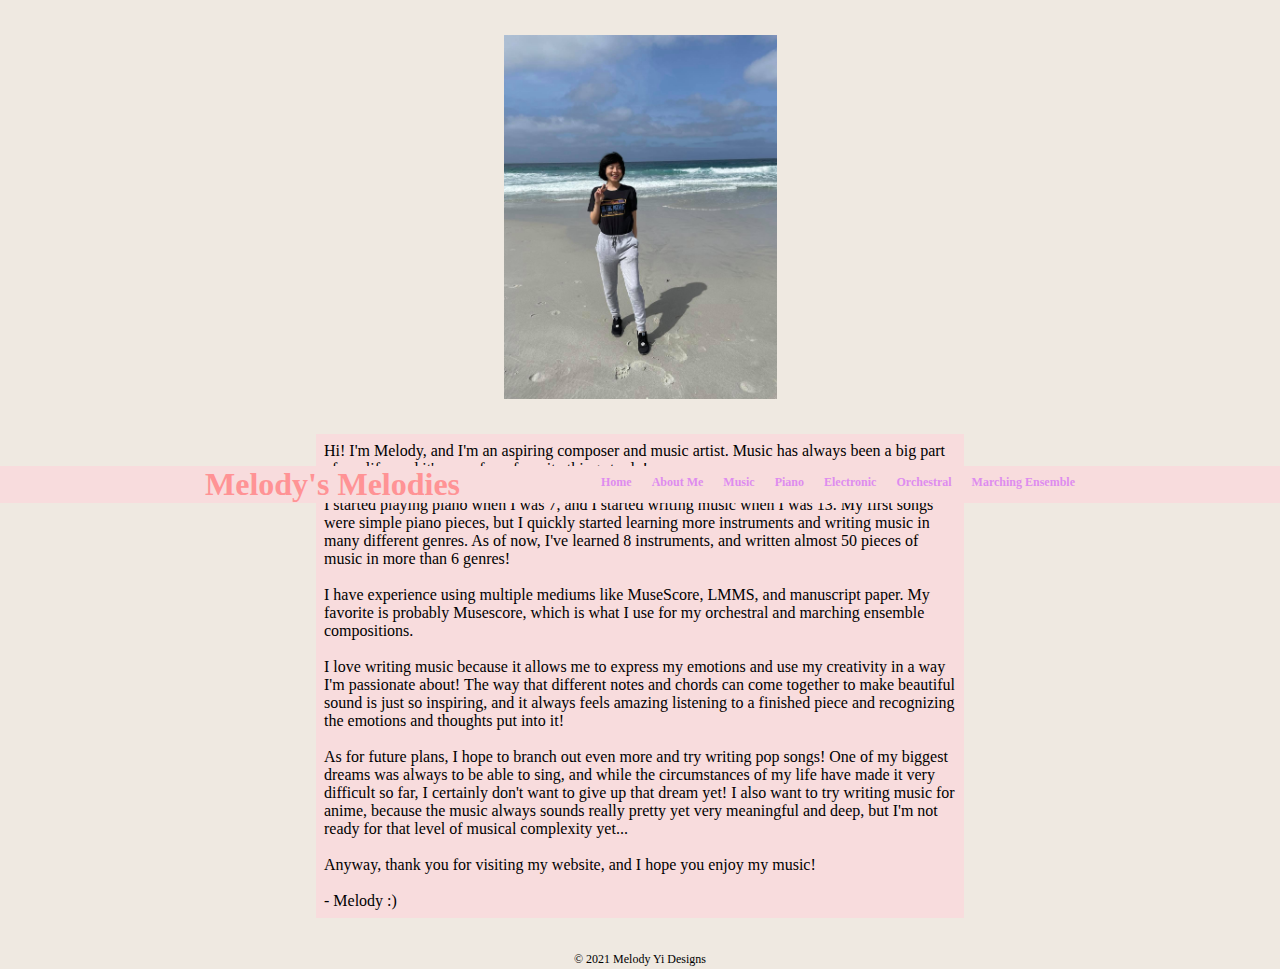
<file: aboutme.html>
<!doctype html>
<html lang="en-us">
<head>
<meta charset="utf-8">
<meta http-equiv="X-UA-Compatible" content="IE=edge"> <!-- Need this for responsive! specifies that IE should run in the highest mode available to that version of IE as opposed to a compatability mode; IE8 can support up to IE8 modes, IE9 can support up to IE9 modes, and so on. --><meta name="viewport" content="width=device-width, initial-scale=1">
<title>About Me</title>
<link href="melodymelodies.css" rel="stylesheet" type="text/css">
</head>

<body id="about">
	<div id="wrapper">
		<header>
			<h1>Melody's Melodies</h1>
			<input type="checkbox" id="nav_toggle" class="nav_toggle">
			<label for="nav_toggle" class="nav_toggle_label">
				<span></span>
			</label>
			<nav>
				<ul>
					<li><a href="indexmusic.html">home</a></li>
					<li><a href="aboutme.html">about me</a></li>
					<li><a href="music.html">music</a></li>
					<li><a href="piano.html">piano</a></li>
					<li><a href="electronic.html">electronic</a></li>
					<li><a href="orchestral.html">orchestral</a></li>
					<li><a href="marching.html">marching ensemble</a></li>
				</ul>
			</nav>
		</header>
		<div id="aboutme">
			<img src="191213907_167771485284893_5110475822981932616_n.jpg" width="273" height="364" alt="girl making a peace sign on a beach"/>
		</div>
		<div id="text">
			<p>Hi! I'm Melody, and I'm an aspiring composer and music artist. Music has always been a big part of my life, and it's one of my favorite things to do! <br> <br>
				I started playing piano when I was 7, and I started writing music when I was 13. My first songs were simple piano pieces, but I quickly started learning more instruments and writing music in many different genres. As of now, I've learned 8 instruments, and written almost 50 pieces of music in more than 6 genres! <br> <br>
				I have experience using multiple mediums like MuseScore, LMMS, and manuscript paper. My favorite is probably Musescore, which is what I use for my orchestral and marching ensemble compositions. <br> <br>
				I love writing music because it allows me to express my emotions and use my creativity in a way I'm passionate about! The way that different notes and chords can come together to make beautiful sound is just so inspiring, and it always feels amazing listening to a finished piece and recognizing the emotions and thoughts put into it! <br> <br>
				As for future plans, I hope to branch out even more and try writing pop songs! One of my biggest dreams was always to be able to sing, and while the circumstances of my life have made it very difficult so far, I certainly don't want to give up that dream yet! I also want to try writing music for anime, because the music always sounds really pretty yet very meaningful and deep, but I'm not ready for that level of musical complexity yet... <br> <br>
				Anyway, thank you for visiting my website, and I hope you enjoy my music! <br><br> 
				- Melody :) </p>
		</div>
		<footer>
			<p>&copy; 2021 Melody Yi Designs</p>
		</footer>
	</div>
</body>
</html>
</file>
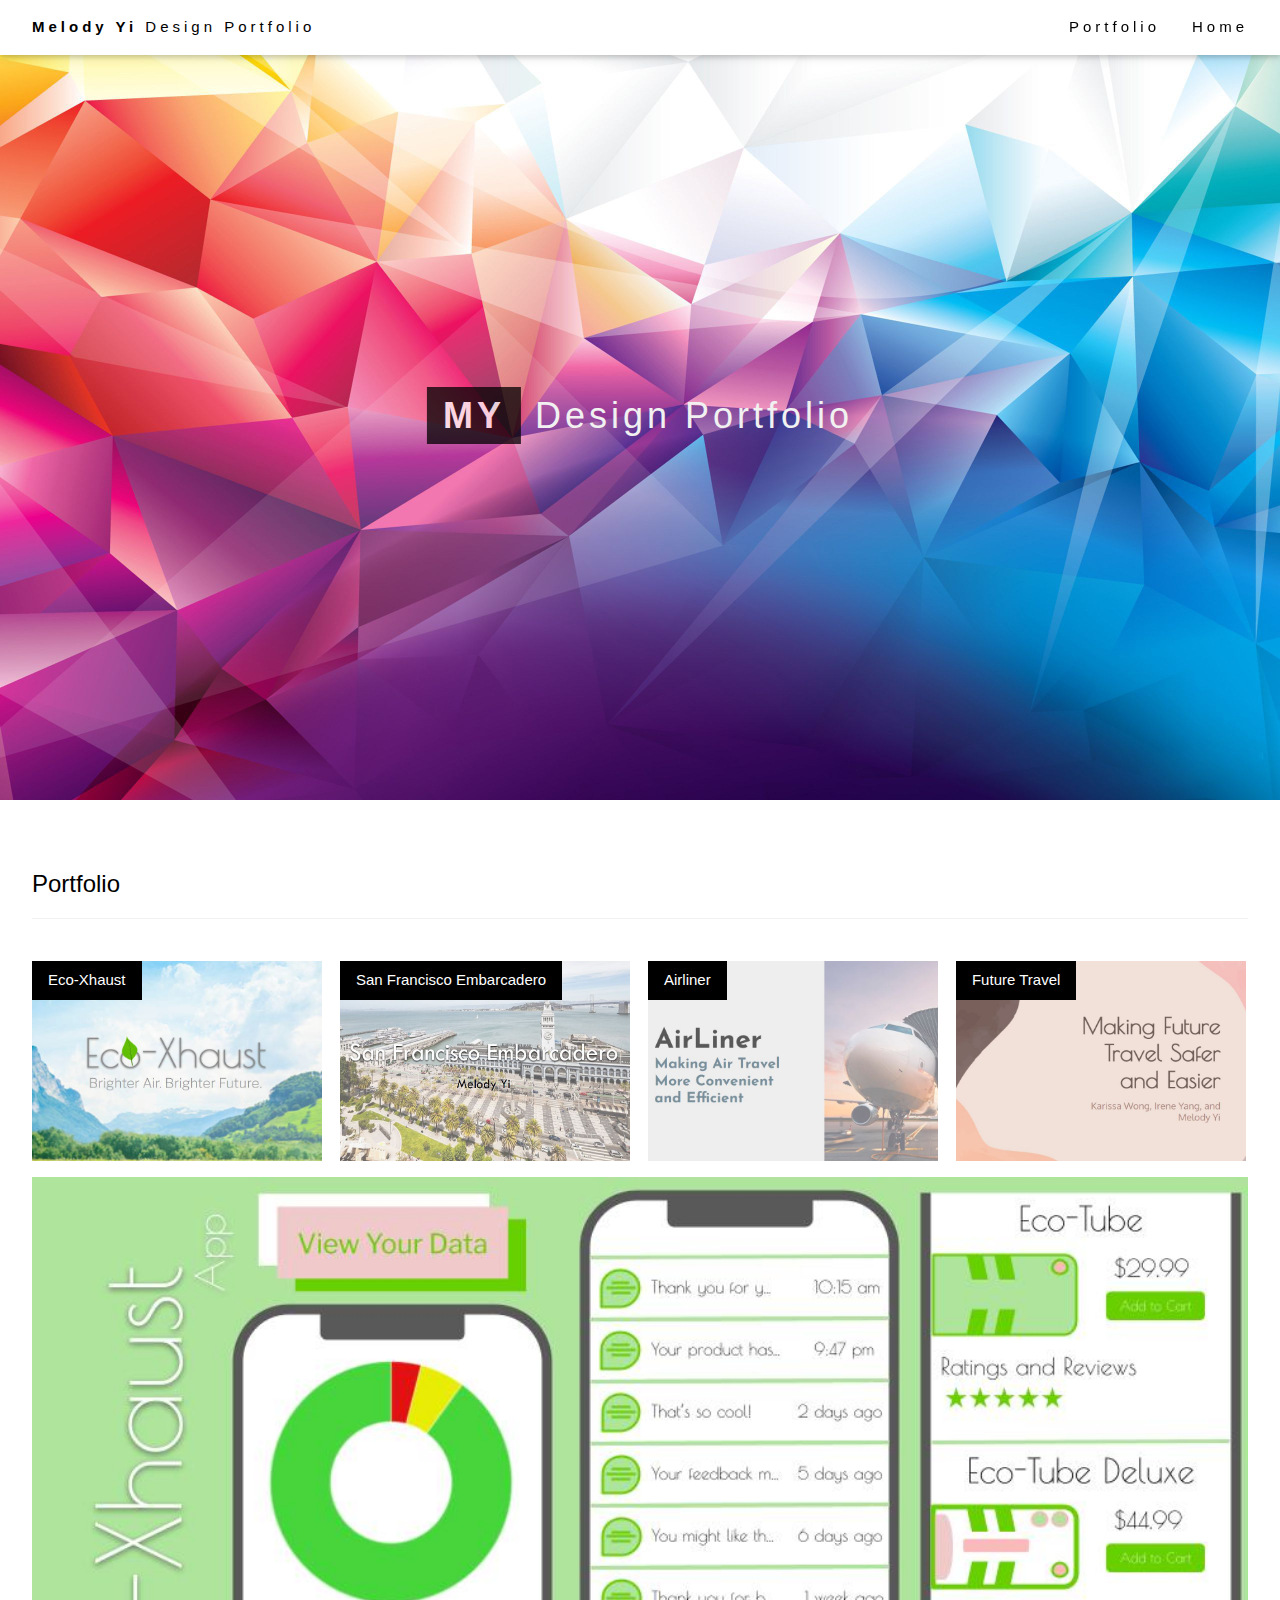
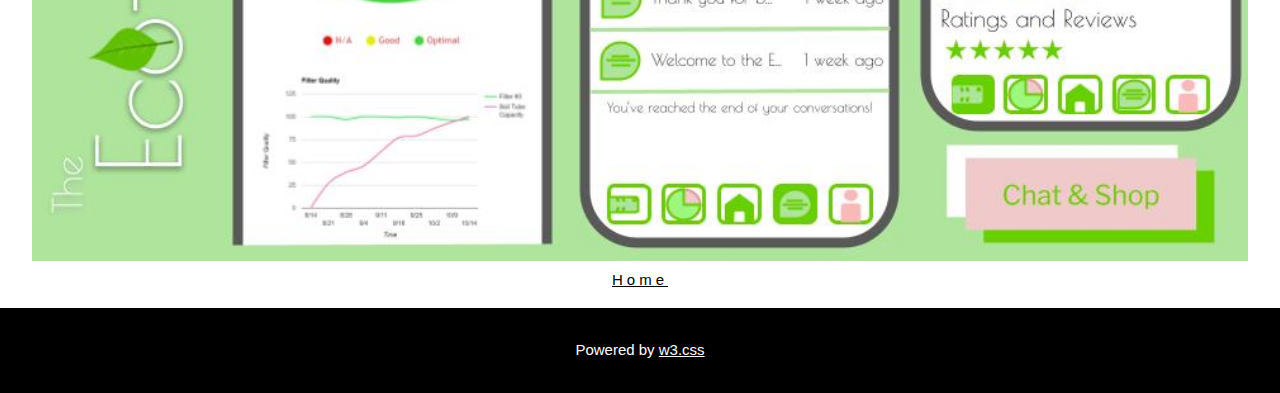
<file: designportfolio.html>
<!DOCTYPE html>
<html>
<title>W3.CSS Template</title>
<meta charset="UTF-8">
<meta name="viewport" content="width=device-width, initial-scale=1">
<link rel="stylesheet" href="https://www.w3schools.com/w3css/4/w3.css">
<body>

<!-- Navbar (sit on top) -->
<div class="w3-top">
  <div class="w3-bar w3-white w3-wide w3-padding w3-card">
    <a href="#home" class="w3-bar-item w3-button"><b>Melody Yi</b> Design Portfolio</a>
    <!-- Float links to the right. Hide them on small screens -->
    <div class="w3-right w3-hide-small">
      <a href="#portfolio" class="w3-bar-item w3-button">Portfolio</a>
      <a href="index.html" class="w3-bar-item w3-button">Home</a>
    </div>
  </div>
</div>

<!-- Header -->
<header class="w3-display-container w3-content w3-wide" style="max-width:1500px;" id="home">
  <img class="w3-image" src="design.jpg" alt="Design" width="1500" height="800">
    <div class="w3-display-middle w3-margin-top w3-center">
      <h1 class="w3-xxlarge w3-text-white"><span class="w3-padding w3-black w3-opacity-min"><b>MY</b></span> <span class="w3-hide-small w3-text-light-grey">Design Portfolio</span></h1>
    </div>
</header>

<!-- Page content -->
<div class="w3-content w3-padding" style="max-width:1564px">
  
  <!-- Portfolio Section -->
  <div class="w3-container w3-padding-32" id="portfolio">
    <h3 class="w3-border-bottom w3-border-light-grey w3-padding-16">Portfolio</h3>
  </div>

  <div class="w3-row-padding">
    <div class="w3-col l3 m6 w3-margin-bottom">
      <a href="Eco-Xhaust.pdf"><div class="w3-display-container">
        <div class="w3-display-topleft w3-black w3-padding">Eco-Xhaust</div>
        <img src="ecoxhaustpic.jpg" alt="Eco-Xhaust Design" width="290" height="200">
      </div></a>
    </div>
    <div class="w3-col l3 m6 w3-margin-bottom">
      <a href="San Francisco Embarcadero.pdf"><div class="w3-display-container">
        <div class="w3-display-topleft w3-black w3-padding">San Francisco Embarcadero</div>
        <img src="sfembarcaderopic.jpg" alt="San Francisco Embarcadero Design" width="290" height="200">
      </div></a>
    </div>
    <div class="w3-col l3 m6 w3-margin-bottom">
      <a href="Airliner.pdf"><div class="w3-display-container">
        <div class="w3-display-topleft w3-black w3-padding">Airliner</div>
        <img src="airlinerpic.jpg" alt="Airliner Design" width="290" height="200">
      </div></a>
    </div>
    <div class="w3-col l3 m6 w3-margin-bottom">
      <a href="Making Future Travel Safer and Easier.pdf"><div class="w3-display-container">
        <div class="w3-display-topleft w3-black w3-padding">Future Travel</div>
        <img src="futuretravel.jpg" alt="Future Travel Design" width="290" height="200">
      </div></a>
    </div>
  </div>
  
<!-- Image of location/map -->
<div class="w3-container">
  <img src="ecopic.jpg" alt="Eco-Xhaust example picture" class="w3-image" style="width:100%">
</div>

<div class="w3-container">
	<a href="index.html"><button class="w3-button w3-lightgray w3-block w3-wide" style="width: 100%">Home</button></a>
</div>
  
<!-- End page content -->
</div>


<!-- Footer -->
<footer class="w3-center w3-black w3-padding-16">
  <p>Powered by <a href="https://www.w3schools.com/w3css/default.asp" title="W3.CSS" target="_blank" class="w3-hover-text-green">w3.css</a></p>
</footer>

</body>
</html>
</file>
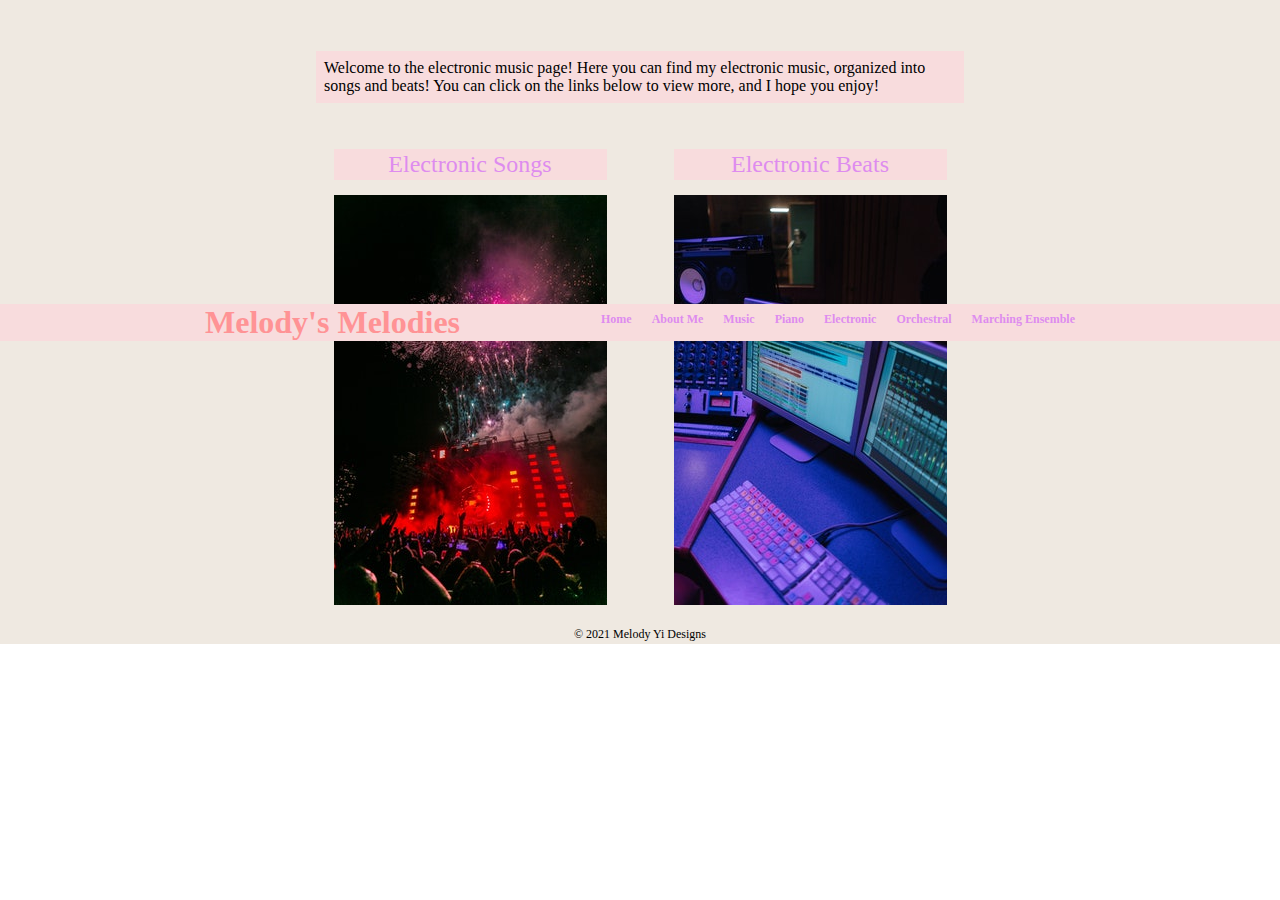
<file: electronic.html>
<!doctype html>
<html lang="en-us">
<head>
<meta charset="utf-8">
<meta http-equiv="X-UA-Compatible" content="IE=edge"> <!-- Need this for responsive! specifies that IE should run in the highest mode available to that version of IE as opposed to a compatability mode; IE8 can support up to IE8 modes, IE9 can support up to IE9 modes, and so on. --><meta name="viewport" content="width=device-width, initial-scale=1">
<title>Electronic Music</title>
<link href="melodymelodies.css" rel="stylesheet" type="text/css">
</head>

<body id="electronic">
	<div id="wrapper">
		<header>
			<h1>Melody's Melodies</h1>
			<input type="checkbox" id="nav_toggle" class="nav_toggle">
			<label for="nav_toggle" class="nav_toggle_label">
				<span></span>
			</label>
			<nav>
				<ul>
					<li><a href="indexmusic.html">home</a></li>
					<li><a href="aboutme.html">about me</a></li>
					<li><a href="music.html">music</a></li>
					<li><a href="piano.html">piano</a></li>
					<li><a href="electronic.html">electronic</a></li>
					<li><a href="orchestral.html">orchestral</a></li>
					<li><a href="marching.html">marching ensemble</a></li>
				</ul>
			</nav>
		</header>
		<div id="text">
			<p>Welcome to the electronic music page! Here you can find my electronic music, organized into songs and beats! You can click on the links below to view more, and I hope you enjoy!</p>
		</div>
		<div id="songimg">
			<a href="electronicsongs.html">electronic songs</a>
			<img src="pexels-wendy-wei-1540406.jpg" width="273" height="410" alt=""/>
		</div>
		<div id="beatimg">
			<a href="electronicbeats.html">electronic beats</a>
			<img src="pexels-cottonbro-7087623.jpg" width="273" height="410" alt=""/>
		</div>
		<footer>
			<p>&copy; 2021 Melody Yi Designs</p>
		</footer>
	</div>
</body>
</html>
</file>
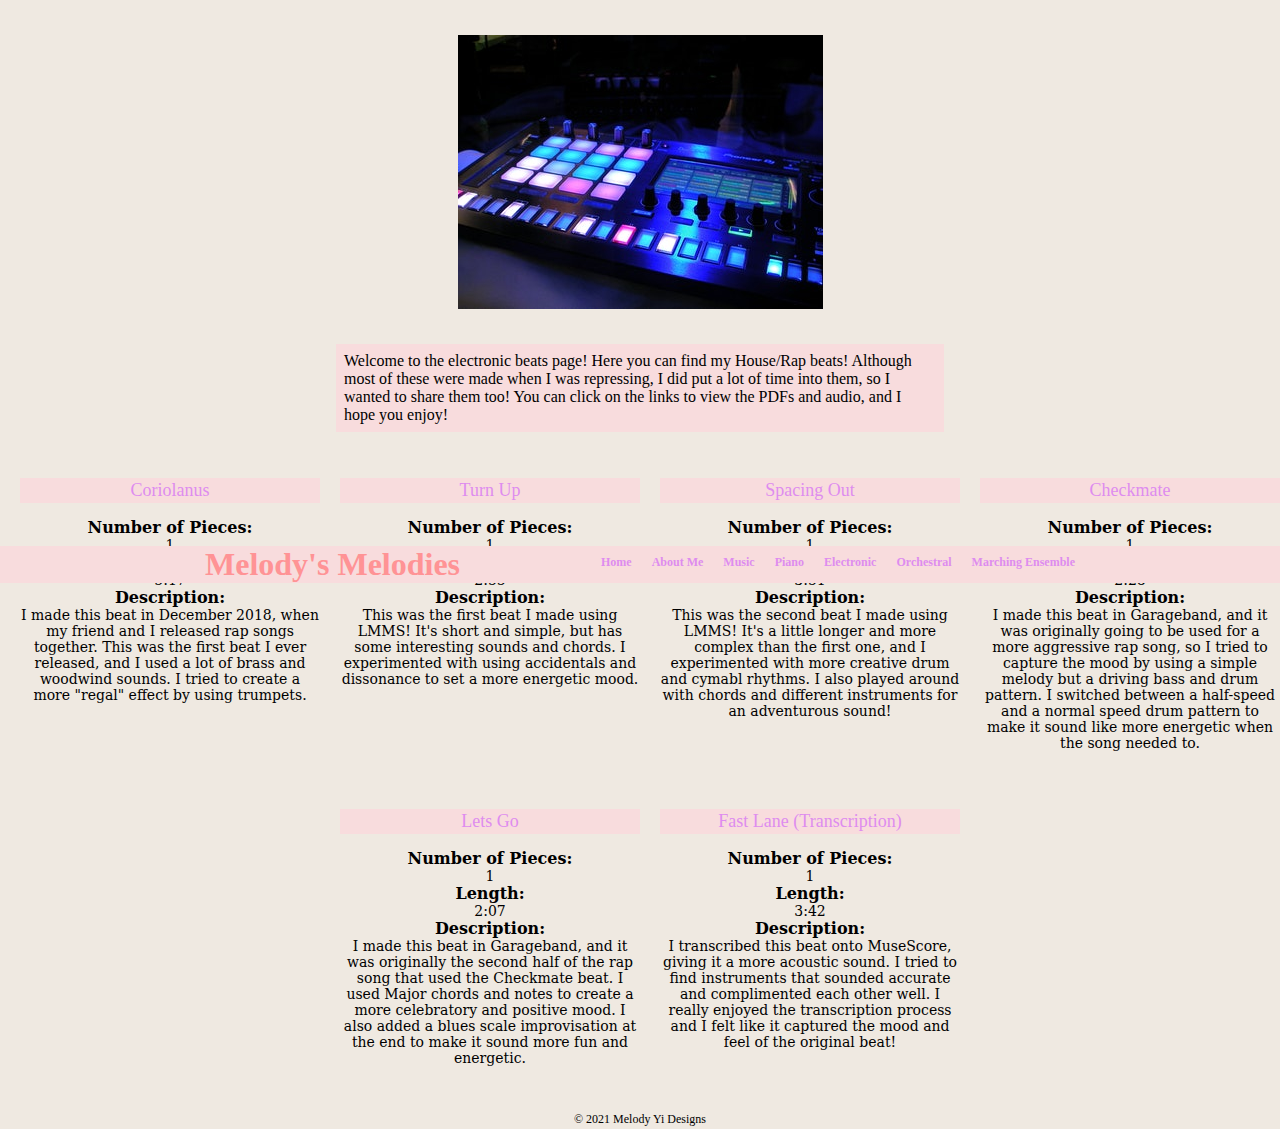
<file: electronicbeats.html>
<!doctype html>
<html lang="en-us">
<head>
<meta charset="utf-8">
<meta http-equiv="X-UA-Compatible" content="IE=edge"> <!-- Need this for responsive! specifies that IE should run in the highest mode available to that version of IE as opposed to a compatability mode; IE8 can support up to IE8 modes, IE9 can support up to IE9 modes, and so on. --><meta name="viewport" content="width=device-width, initial-scale=1">
<title>Electronic Beats</title>
<link href="melodymelodies.css" rel="stylesheet" type="text/css">
</head>

<body id="ebeats">
	<div id="wrapper">
		<header>
			<h1>Melody's Melodies</h1>
			<input type="checkbox" id="nav_toggle" class="nav_toggle">
			<label for="nav_toggle" class="nav_toggle_label">
				<span></span>
			</label>
			<nav>
				<ul>
					<li><a href="indexmusic.html">home</a></li>
					<li><a href="aboutme.html">about me</a></li>
					<li><a href="music.html">music</a></li>
					<li><a href="piano.html">piano</a></li>
					<li><a href="electronic.html">electronic</a></li>
					<li><a href="orchestral.html">orchestral</a></li>
					<li><a href="marching.html">marching ensemble</a></li>
				</ul>
			</nav>
		</header>
		<div id="ebeatimg">
			<img src="pexels-pixabay-164745.jpg" width="365" height="274" alt="colorful lighted dj board with a dark background"/>
		</div>
		<div id="text">
			<p>Welcome to the electronic beats page! Here you can find my House/Rap beats! Although most of these were made when I was repressing, I did put a lot of time into them, so I wanted to share them too! You can click on the links to view the PDFs and audio, and I hope you enjoy!</p>
		</div>
		<div id="s1">
			<a href="https://drive.google.com/file/d/1q29mHbR7pkDQp-9dxvIGRCTMtgcAcUF2/view?usp=sharing" target="_blank">Coriolanus</a>
				<h4>Number of Pieces: </h4>
				<p>1</p>
				<h4>Length: </h4>
				<p>5:17</p>
				<h4>Description: </h4>
				<p>I made this beat in December 2018, when my friend and I released rap songs together. This was the first beat I ever released, and I used a lot of brass and woodwind sounds. I tried to create a more "regal" effect by using trumpets.</p>
		</div>
		<div id="s2">
			<a href="https://drive.google.com/file/d/12_vnTlLuY7hbywzfpJRJXKB8vG2nrrmD/view?usp=sharing" target="_blank">Turn Up</a>
				<h4>Number of Pieces: </h4>
				<p>1</p>
				<h4>Length: </h4>
				<p>2:55</p>
				<h4>Description: </h4>
				<p>This was the first beat I made using LMMS! It's short and simple, but has some interesting sounds and chords. I experimented with using accidentals and dissonance to set a more energetic mood.</p>
		</div>
		<div id="s3">
			<a href="https://drive.google.com/file/d/1PIfqKJxic83GkF0y5yJ5BmdD0R0xszRW/view?usp=sharing" target="_blank">Spacing Out</a>
				<h4>Number of Pieces: </h4>
				<p>1</p>
				<h4>Length: </h4>
				<p>3:51</p>
				<h4>Description: </h4>
				<p>This was the second beat I made using LMMS! It's a little longer and more complex than the first one, and I experimented with more creative drum and cymabl rhythms. I also played around with chords and different instruments for an adventurous sound!</p>
		</div>
		<div id="s4">
			<a href="https://drive.google.com/file/d/1oVFmrXMr6hqNR5DqPGcxRN9vOtnlRAgE/view?usp=sharing" target="_blank">Checkmate</a>
				<h4>Number of Pieces: </h4>
				<p>1</p>
				<h4>Length: </h4>
				<p>2:28</p>
				<h4>Description: </h4>
				<p>I made this beat in Garageband, and it was originally going to be used for a more aggressive rap song, so I tried to capture the mood by using a simple melody but a driving bass and drum pattern. I switched between a half-speed and a normal speed drum pattern to make it sound like more energetic when the song needed to.</p>
		</div>
		<div id="s5">
			<a href="https://drive.google.com/file/d/19nWpWxBXyeow4tsMWxf_Ki6_5po8Ku7V/view?usp=sharing" target="_blank">Lets Go</a>
				<h4>Number of Pieces: </h4>
				<p>1</p>
				<h4>Length: </h4>
				<p>2:07</p>
				<h4>Description: </h4>
				<p>I made this beat in Garageband, and it was originally the second half of the rap song that used the Checkmate beat. I used Major chords and notes to create a more celebratory and positive mood. I also added a blues scale improvisation at the end to make it sound more fun and energetic.</p>
		</div>
		<div id="s6">
			<a href="https://drive.google.com/drive/folders/1Xo3rRqX7k2gjMKxQLAXmWepHqYOaB1P1?usp=sharing" target="_blank">Fast Lane (Transcription)</a>
				<h4>Number of Pieces: </h4>
				<p>1</p>
				<h4>Length: </h4>
				<p>3:42</p>
				<h4>Description: </h4>
				<p>I transcribed this beat onto MuseScore, giving it a more acoustic sound. I tried to find instruments that sounded accurate and complimented each other well. I really enjoyed the transcription process and I felt like it captured the mood and feel of the original beat!</p>
		</div>
		<footer>
			<p>&copy; 2021 Melody Yi Designs</p>
		</footer>
	</div>
</body>
</html>
</file>
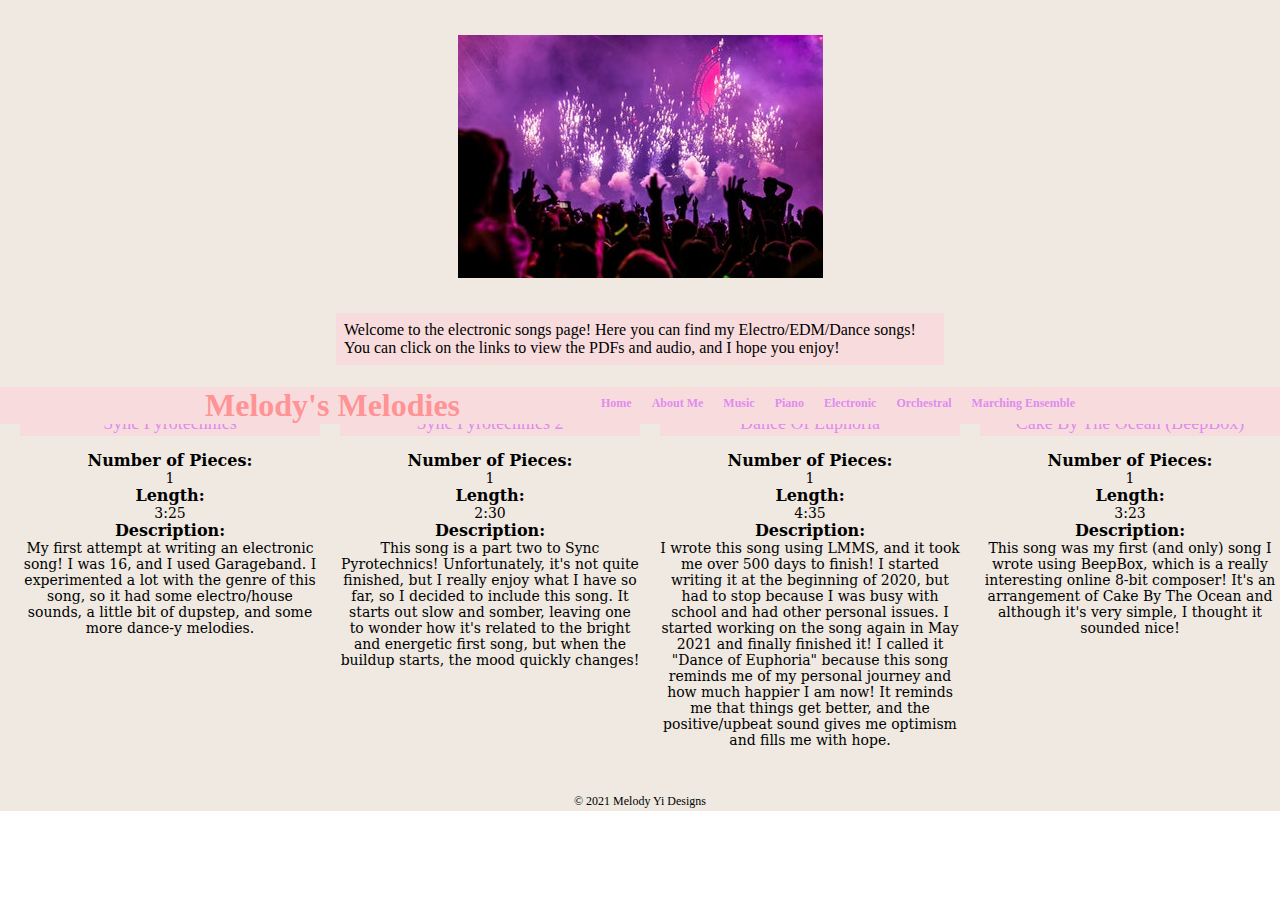
<file: electronicsongs.html>
<!doctype html>
<html lang="en-us">
<head>
<meta charset="utf-8">
<meta http-equiv="X-UA-Compatible" content="IE=edge"> <!-- Need this for responsive! specifies that IE should run in the highest mode available to that version of IE as opposed to a compatability mode; IE8 can support up to IE8 modes, IE9 can support up to IE9 modes, and so on. --><meta name="viewport" content="width=device-width, initial-scale=1">
<title>Electronic Songs</title>
<link href="melodymelodies.css" rel="stylesheet" type="text/css">
</head>

<body id="esongs">
	<div id="wrapper">
		<header>
			<h1>Melody's Melodies</h1>
			<input type="checkbox" id="nav_toggle" class="nav_toggle">
			<label for="nav_toggle" class="nav_toggle_label">
				<span></span>
			</label>
			<nav>
				<ul>
					<li><a href="indexmusic.html">home</a></li>
					<li><a href="aboutme.html">about me</a></li>
					<li><a href="music.html">music</a></li>
					<li><a href="piano.html">piano</a></li>
					<li><a href="electronic.html">electronic</a></li>
					<li><a href="orchestral.html">orchestral</a></li>
					<li><a href="marching.html">marching ensemble</a></li>
				</ul>
			</nav>
		</header>
		<div id="esongimg">
			<img src="pexels-wendy-wei-1190298.jpg" width="365" height="243" alt="stage fireworks at a rave"/>
		</div>
		<div id="text">
			<p>Welcome to the electronic songs page! Here you can find my Electro/EDM/Dance songs! You can click on the links to view the PDFs and audio, and I hope you enjoy!</p>
		</div>
		<div id="s1">
			<a href="https://drive.google.com/file/d/1jZFjVqOKMZD05ST7f0ALtmufLJRMiVm5/view?usp=sharing" target="_blank">Sync Pyrotechnics</a>
				<h4>Number of Pieces: </h4>
				<p>1</p>
				<h4>Length: </h4>
				<p>3:25</p>
				<h4>Description: </h4>
				<p>My first attempt at writing an electronic song! I was 16, and I used Garageband. I experimented a lot with the genre of this song, so it had some electro/house sounds, a little bit of dupstep, and some more dance-y melodies. </p>
		</div>
		<div id="s2">
			<a href="https://drive.google.com/file/d/1hDuT47NqW4OyHTtLgNFwpIrcBmxU1A5c/view?usp=sharing" target="_blank">Sync Pyrotechnics 2</a>
				<h4>Number of Pieces: </h4>
				<p>1</p>
				<h4>Length: </h4>
				<p>2:30</p>
				<h4>Description: </h4>
				<p>This song is a part two to Sync Pyrotechnics! Unfortunately, it's not quite finished, but I really enjoy what I have so far, so I decided to include this song. It starts out slow and somber, leaving one to wonder how it's related to the bright and energetic first song, but when the buildup starts, the mood quickly changes!</p>
		</div>
		<div id="s3">
			<a href="https://drive.google.com/file/d/14oFzgrFECyVC5of9Q8iV-z_Nb5PjGaj0/view?usp=sharing" target="_blank">Dance of Euphoria</a>
				<h4>Number of Pieces: </h4>
				<p>1</p>
				<h4>Length: </h4>
				<p>4:35</p>
				<h4>Description: </h4>
				<p>I wrote this song using LMMS, and it took me over 500 days to finish! I started writing it at the beginning of 2020, but had to stop because I was busy with school and had other personal issues. I started working on the song again in May 2021 and finally finished it! I called it "Dance of Euphoria" because this song reminds me of my personal journey and how much happier I am now! It reminds me that things get better, and the positive/upbeat sound gives me optimism and fills me with hope.</p>
		</div>
		<div id="s4">
			<a href="https://drive.google.com/file/d/162Q109R3xW090y6JtLwN3lL-md1mRZzM/view?usp=sharing" target="_blank">Cake By The Ocean (BeepBox)</a>
				<h4>Number of Pieces: </h4>
				<p>1</p>
				<h4>Length: </h4>
				<p>3:23</p>
				<h4>Description: </h4>
				<p>This song was my first (and only) song I wrote using BeepBox, which is a really interesting online 8-bit composer! It's an arrangement of Cake By The Ocean and although it's very simple, I thought it sounded nice!</p>
		</div>
		<footer>
			<p>&copy; 2021 Melody Yi Designs</p>
		</footer>
	</div>
</body>
</html>
</file>
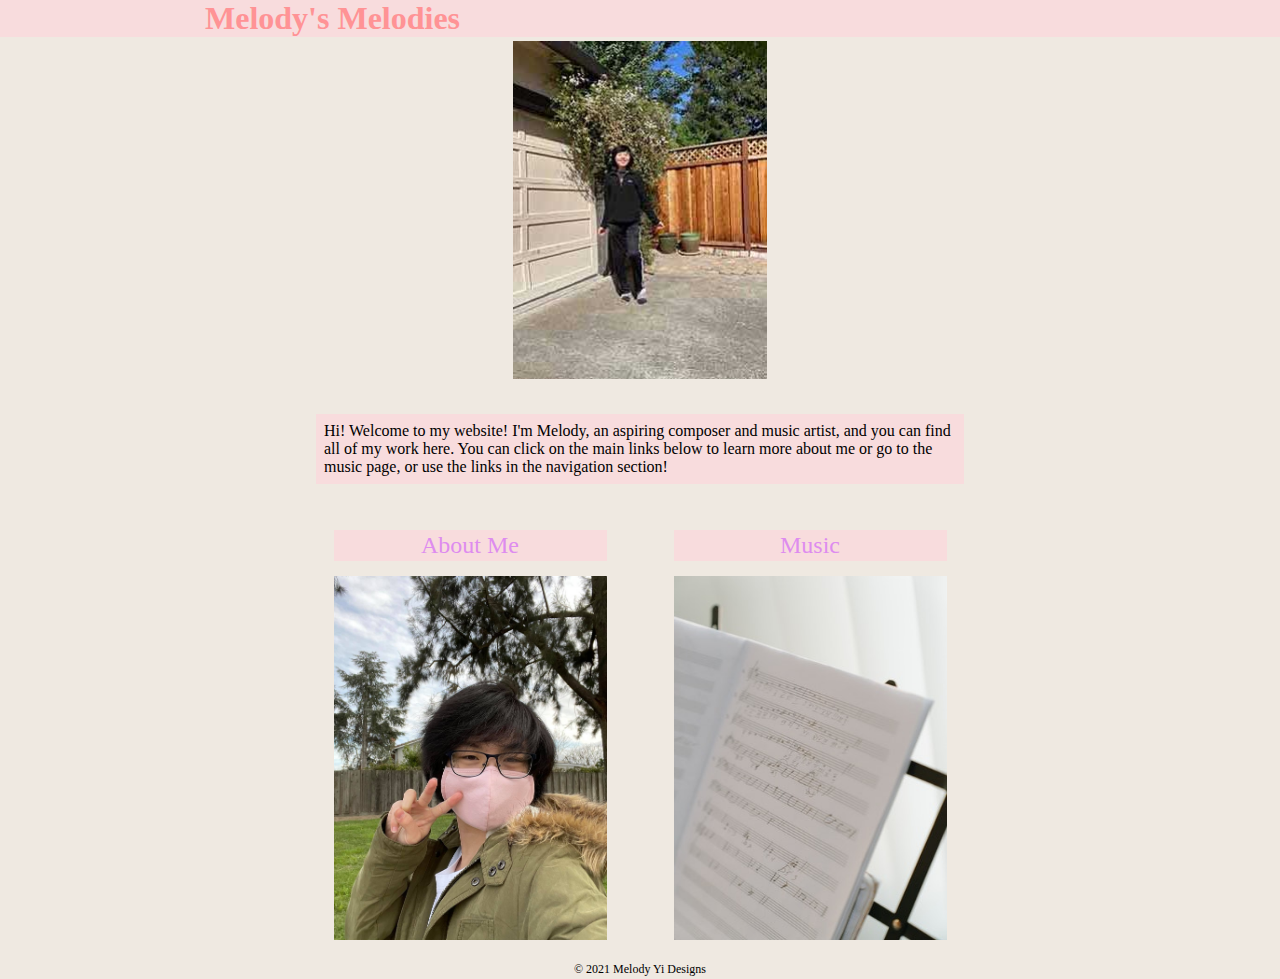
<file: indexmusic.html>
<!doctype html>
<html lang="en-us">
<head>
<meta charset="utf-8">
<meta http-equiv="X-UA-Compatible" content="IE=edge"> <!-- Need this for responsive! specifies that IE should run in the highest mode available to that version of IE as opposed to a compatability mode; IE8 can support up to IE8 modes, IE9 can support up to IE9 modes, and so on. --><meta name="viewport" content="width=device-width, initial-scale=1">
<title>Melody's Melodies</title>
<link href="melodymelodies.css" rel="stylesheet" type="text/css">
</head>

<body>
	<div id="wrapper">
		<header>
			<h1>Melody's Melodies</h1>
			<input type="checkbox" id="nav_toggle" class="nav_toggle">
			<label for="nav_toggle" class="nav_toggle_label">
				<span></span>
			</label>
		</header>
		<nav>
			<ul>
				<li><a href="indexmusic.html">music home</a></li>
				<li><a href="aboutme.html">about me</a></li>
				<li><a href="music.html">music</a></li>
				<li><a href="piano.html">piano</a></li>
				<li><a href="electronic.html">electronic</a></li>
				<li><a href="orchestral.html">orchestral</a></li>
				<li><a href="marching.html">marching ensemble</a></li>
			</ul>
		</nav>
		<div id="melpic">
			<img src="melody-homepage-photo.jpg" width="254" height="338" alt="picture of a girl in front of a flowering tree"/>
		</div>
		<div id="text">
			<p>Hi! Welcome to my website! I'm Melody, an aspiring composer and music artist, and you can find all of my work here. You can click on the main links below to learn more about me or go to the music page, or use the links in the navigation section!</p>
		</div>
		<div id="aboutme">
			<a href="aboutme.html">about me</a>
			<img src="166208182_756954784838178_1116024822619977795_n.jpg" width="273" height="364" alt="girl with a pink mask and green jacket making a peace sign"/>
		</div>
		<div id="musicimg">
			<a href="music.html">music</a>
			<img src="pexels-cottonbro-4709825.jpg" width="273" height="364" alt="sheet music on a music stand in front of light gray curtains"/><br>
		</div>
		
		<footer>
			<p>&copy; 2021 Melody Yi Designs</p>
		</footer>
	</div>
</body>
</html>
</file>
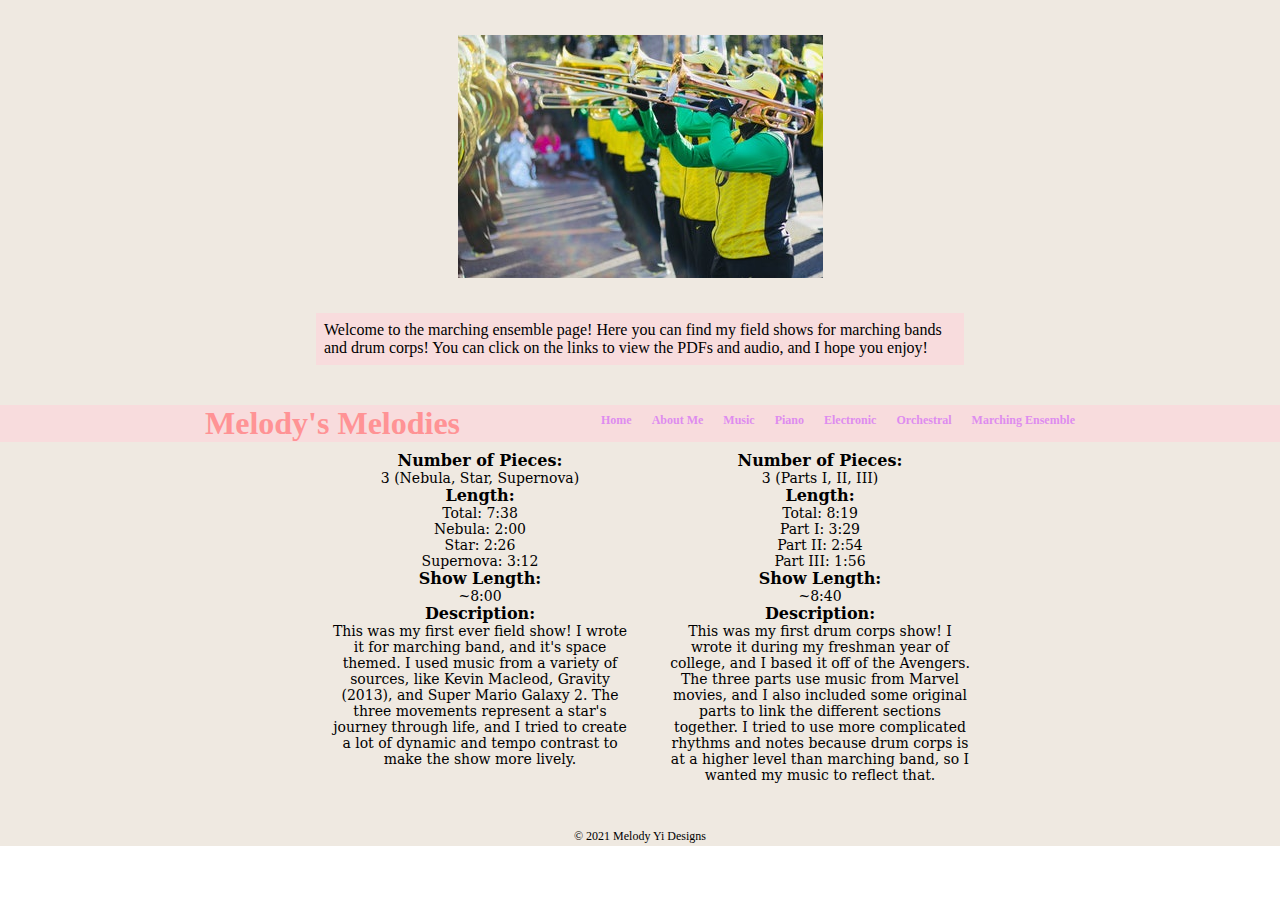
<file: marching.html>
<!doctype html>
<html lang="en-us">
<head>
<meta charset="utf-8">
<meta http-equiv="X-UA-Compatible" content="IE=edge"> <!-- Need this for responsive! specifies that IE should run in the highest mode available to that version of IE as opposed to a compatability mode; IE8 can support up to IE8 modes, IE9 can support up to IE9 modes, and so on. --><meta name="viewport" content="width=device-width, initial-scale=1">
<title>Soundtracks</title>
<link href="melodymelodies.css" rel="stylesheet" type="text/css">
</head>

<body id="marching">
	<div id="wrapper">
		<header>
			<h1>Melody's Melodies</h1>
			<input type="checkbox" id="nav_toggle" class="nav_toggle">
			<label for="nav_toggle" class="nav_toggle_label">
				<span></span>
			</label>
			<nav>
				<ul>
					<li><a href="indexmusic.html">home</a></li>
					<li><a href="aboutme.html">about me</a></li>
					<li><a href="music.html">music</a></li>
					<li><a href="piano.html">piano</a></li>
					<li><a href="electronic.html">electronic</a></li>
					<li><a href="orchestral.html">orchestral</a></li>
					<li><a href="marching.html">marching ensemble</a></li>
				</ul>
			</nav>
		</header>
		<div id="marchingpageimg">
			<img src="pexels-garon-joseph-3521559.jpg" width="365" height="243" alt="marching band wearing green and yellow uniforms"/>
		</div>
		<div id="text">
			<p>Welcome to the marching ensemble page! Here you can find my field shows for marching bands and drum corps! You can click on the links to view the PDFs and audio, and I hope you enjoy!</p>
		</div>
		<div id="s1">
			<a href="https://drive.google.com/drive/folders/1AtwUqtBvXAvWPnfTqRp2fLWe_fFz72wT?usp=sharing" target="_blank">Supernova (Marching Band Show)</a>
				<h4>Number of Pieces: </h4>
				<p>3 (Nebula, Star, Supernova)</p>
				<h4>Length: </h4>
				<p>Total: 7:38<br>
					Nebula: 2:00<br>
					Star: 2:26<br>
					Supernova: 3:12</p>
				<h4>Show Length: </h4>
				<p>~8:00</p>
				<h4>Description: </h4>
				<p>This was my first ever field show! I wrote it for marching band, and it's space themed. I used music from a variety of sources, like Kevin Macleod, Gravity (2013), and Super Mario Galaxy 2. The three movements represent a star's journey through life, and I tried to create a lot of dynamic and tempo contrast to make the show more lively. </p>
		</div>
		<div id="s2">
			<a href="https://drive.google.com/drive/folders/1pjGG5a07g2xAH6M2cDGydSSfY_im7EyD?usp=sharing" target="_blank">Perfectly Balanced (Drum Corps Show)</a>
				<h4>Number of Pieces: </h4>
				<p>3 (Parts I, II, III)</p>
				<h4>Length: </h4>
				<p>Total: 8:19<br>
					Part I: 3:29<br>
					Part II: 2:54<br>
					Part III: 1:56</p>
				<h4>Show Length: </h4>
				<p>~8:40</p>
				<h4>Description: </h4>
				<p>This was my first drum corps show! I wrote it during my freshman year of college, and I based it off of the Avengers. The three parts use music from Marvel movies, and I also included some original parts to link the different sections together. I tried to use more complicated rhythms and notes because drum corps is at a higher level than marching band, so I wanted my music to reflect that.</p>
		</div>
		<footer>
			<p>&copy; 2021 Melody Yi Designs</p>
		</footer>
	</div>
</body>
</html>
</file>
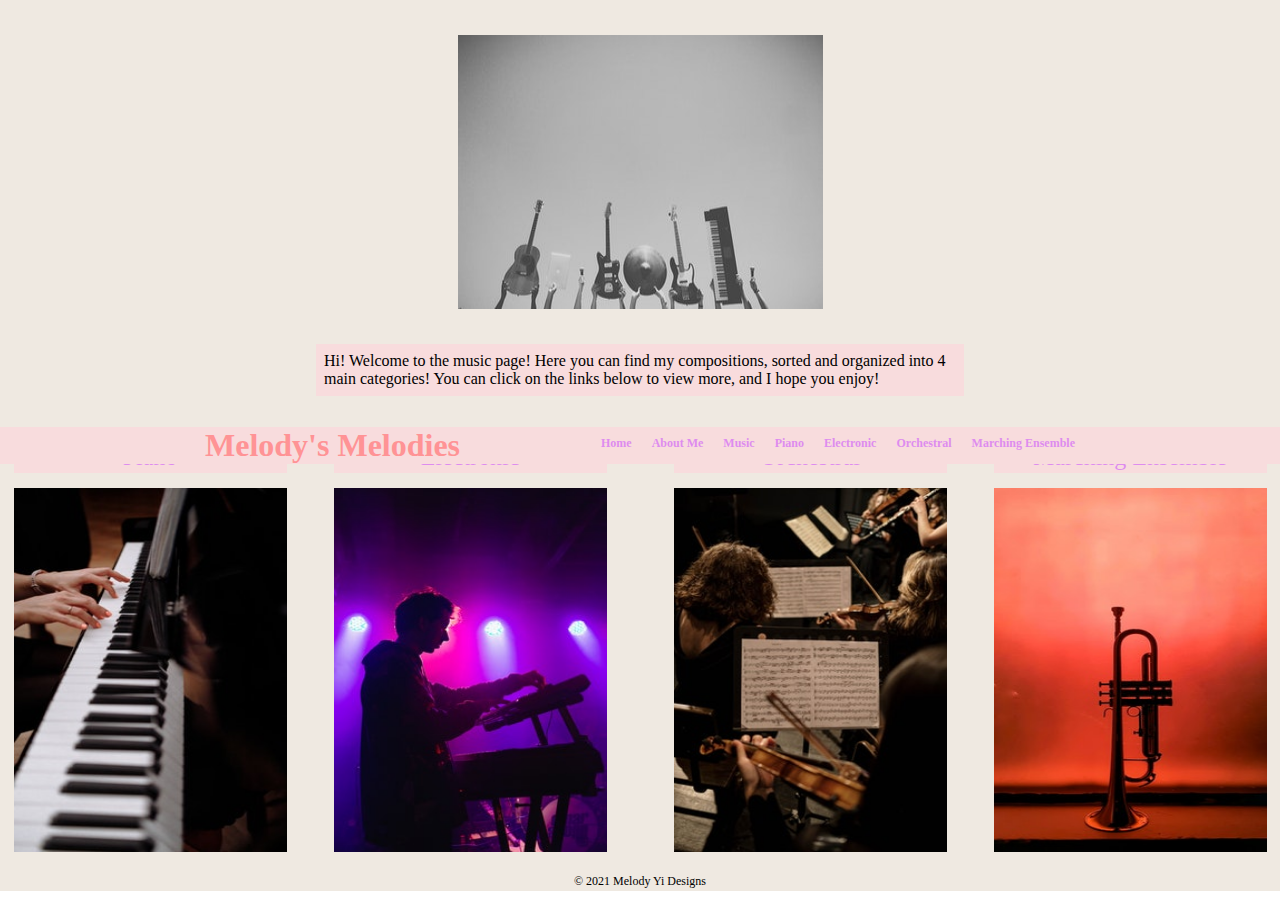
<file: music.html>
<!doctype html>
<html lang="en-us">
<head>
<meta charset="utf-8">
<meta http-equiv="X-UA-Compatible" content="IE=edge"> <!-- Need this for responsive! specifies that IE should run in the highest mode available to that version of IE as opposed to a compatability mode; IE8 can support up to IE8 modes, IE9 can support up to IE9 modes, and so on. --><meta name="viewport" content="width=device-width, initial-scale=1">
<title>Music</title>
<link href="melodymelodies.css" rel="stylesheet" type="text/css">
</head>

<body id="music">
	<div id="wrapper">
		<header>
			<h1>Melody's Melodies</h1>
			<input type="checkbox" id="nav_toggle" class="nav_toggle">
			<label for="nav_toggle" class="nav_toggle_label">
				<span></span>
			</label>
			<nav>
				<ul>
					<li><a href="indexmusic.html">home</a></li>
					<li><a href="aboutme.html">about me</a></li>
					<li><a href="music.html">music</a></li>
					<li><a href="piano.html">piano</a></li>
					<li><a href="electronic.html">electronic</a></li>
					<li><a href="orchestral.html">orchestral</a></li>
					<li><a href="marching.html">marching ensemble</a></li>
				</ul>
			</nav>
		</header>
		<div id="musicpageimg"> 
			<img src="pexels-snapwire-6966.jpg" width="365" height="274" alt="instruments in front of a gray background"/>
		</div>
		<div id="text">
			<p>Hi! Welcome to the music page! Here you can find my compositions, sorted and organized into 4 main categories! You can click on the links below to view more, and I hope you enjoy!</p>
		</div>
		<div id="pianoimg">
			<a href="piano.html">piano</a>
			<img src="pexels-thirdman-6193528.jpg" width="273" height="364" alt="side shot of a woman playing the piano"/>
		</div>
		<div id="electronicimg">
			<a href="electronic.html">electronic</a>
			<img src="pexels-wendy-wei-2350325.jpg" width="273" height="364" alt="a dj in front of purple and pink lights"/>
		</div>
		<div id="orchimg">
			<a href="orchestral.html">orchestral</a>
			<img src="pexels-cottonbro-7095719.jpg" width="273" height="364" alt="sheet music and music stands among an orchstra"/>
		</div>
		<div id="marchingensemble">
			<a href="marching.html">marching ensemble</a>
			<img src="pexels-luana-bento-3357078.jpg" width="273" height="364" alt="a trumpet backlit by red light"/>
		</div>
		<footer>
			<p>&copy; 2021 Melody Yi Designs</p>
		</footer>
	</div>
</body>
</html>
</file>
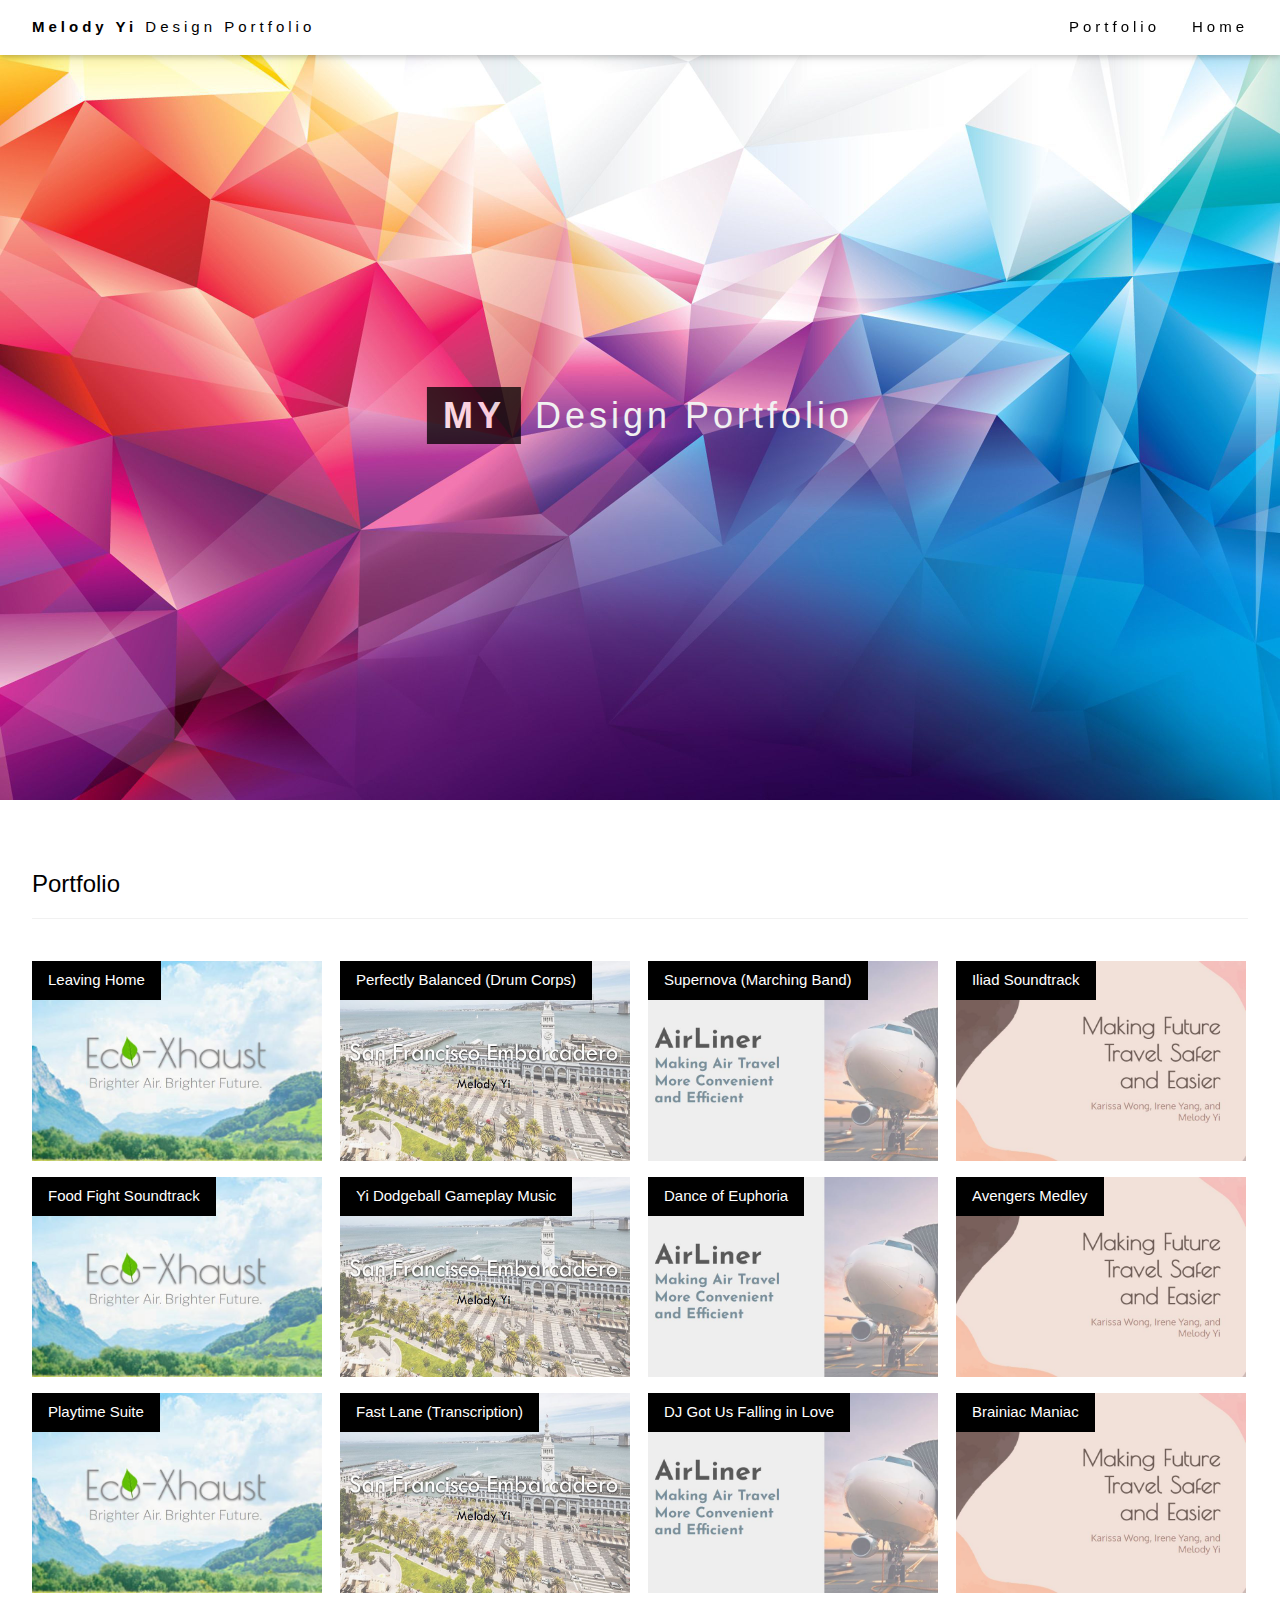
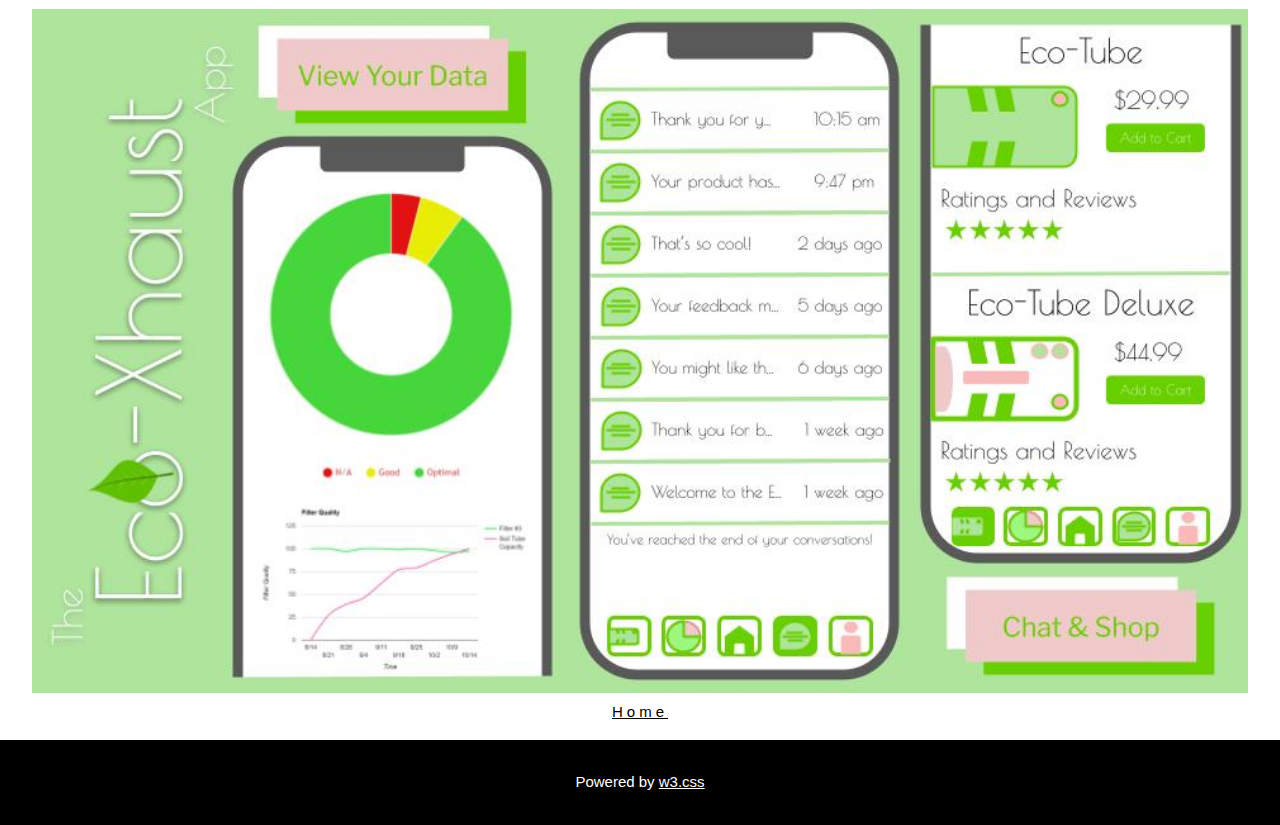
<file: musicprojects.html>
<!DOCTYPE html>
<html>
<title>W3.CSS Template</title>
<meta charset="UTF-8">
<meta name="viewport" content="width=device-width, initial-scale=1">
<link rel="stylesheet" href="https://www.w3schools.com/w3css/4/w3.css">
<body>

<!-- Navbar (sit on top) -->
<div class="w3-top">
  <div class="w3-bar w3-white w3-wide w3-padding w3-card">
    <a href="#home" class="w3-bar-item w3-button"><b>Melody Yi</b> Design Portfolio</a>
    <!-- Float links to the right. Hide them on small screens -->
    <div class="w3-right w3-hide-small">
      <a href="#portfolio" class="w3-bar-item w3-button">Portfolio</a>
      <a href="index.html" class="w3-bar-item w3-button">Home</a>
    </div>
  </div>
</div>

<!-- Header -->
<header class="w3-display-container w3-content w3-wide" style="max-width:1500px;" id="home">
  <img class="w3-image" src="design.jpg" alt="Design" width="1500" height="800">
    <div class="w3-display-middle w3-margin-top w3-center">
      <h1 class="w3-xxlarge w3-text-white"><span class="w3-padding w3-black w3-opacity-min"><b>MY</b></span> <span class="w3-hide-small w3-text-light-grey">Design Portfolio</span></h1>
    </div>
</header>

<!-- Page content -->
<div class="w3-content w3-padding" style="max-width:1564px">
  
  <!-- Portfolio Section -->
  <div class="w3-container w3-padding-32" id="portfolio">
    <h3 class="w3-border-bottom w3-border-light-grey w3-padding-16">Portfolio</h3>
  </div>

  <div class="w3-row-padding">
    <div class="w3-col l3 m6 w3-margin-bottom">
      <a href="Eco-Xhaust.pdf"><div class="w3-display-container">
        <div class="w3-display-topleft w3-black w3-padding">Leaving Home</div>
        <img src="ecoxhaustpic.jpg" alt="Eco-Xhaust Design" width="290" height="200">
      </div></a>
    </div>
    <div class="w3-col l3 m6 w3-margin-bottom">
      <a href="San Francisco Embarcadero.pdf"><div class="w3-display-container">
        <div class="w3-display-topleft w3-black w3-padding">Perfectly Balanced (Drum Corps)</div>
        <img src="sfembarcaderopic.jpg" alt="San Francisco Embarcadero Design" width="290" height="200">
      </div></a>
    </div>
    <div class="w3-col l3 m6 w3-margin-bottom">
      <a href="Airliner.pdf"><div class="w3-display-container">
        <div class="w3-display-topleft w3-black w3-padding">Supernova (Marching Band)</div>
        <img src="airlinerpic.jpg" alt="Airliner Design" width="290" height="200">
      </div></a>
    </div>
    <div class="w3-col l3 m6 w3-margin-bottom">
      <a href="Making Future Travel Safer and Easier.pdf"><div class="w3-display-container">
        <div class="w3-display-topleft w3-black w3-padding">Iliad Soundtrack</div>
        <img src="futuretravel.jpg" alt="Future Travel Design" width="290" height="200">
      </div></a>
    </div>
  </div>
  <div class="w3-row-padding">
    <div class="w3-col l3 m6 w3-margin-bottom">
      <a href="Eco-Xhaust.pdf"><div class="w3-display-container">
        <div class="w3-display-topleft w3-black w3-padding">Food Fight Soundtrack</div>
        <img src="ecoxhaustpic.jpg" alt="Eco-Xhaust Design" width="290" height="200">
      </div></a>
    </div>
    <div class="w3-col l3 m6 w3-margin-bottom">
      <a href="San Francisco Embarcadero.pdf"><div class="w3-display-container">
        <div class="w3-display-topleft w3-black w3-padding">Yi Dodgeball Gameplay Music</div>
        <img src="sfembarcaderopic.jpg" alt="San Francisco Embarcadero Design" width="290" height="200">
      </div></a>
    </div>
    <div class="w3-col l3 m6 w3-margin-bottom">
      <a href="Airliner.pdf"><div class="w3-display-container">
        <div class="w3-display-topleft w3-black w3-padding">Dance of Euphoria</div>
        <img src="airlinerpic.jpg" alt="Airliner Design" width="290" height="200">
      </div></a>
    </div>
    <div class="w3-col l3 m6 w3-margin-bottom">
      <a href="Making Future Travel Safer and Easier.pdf"><div class="w3-display-container">
        <div class="w3-display-topleft w3-black w3-padding">Avengers Medley</div>
        <img src="futuretravel.jpg" alt="Future Travel Design" width="290" height="200">
      </div></a>
    </div>
  </div>
  <div class="w3-row-padding">
    <div class="w3-col l3 m6 w3-margin-bottom">
      <a href="Eco-Xhaust.pdf"><div class="w3-display-container">
        <div class="w3-display-topleft w3-black w3-padding">Playtime Suite</div>
        <img src="ecoxhaustpic.jpg" alt="Eco-Xhaust Design" width="290" height="200">
      </div></a>
    </div>
    <div class="w3-col l3 m6 w3-margin-bottom">
      <a href="San Francisco Embarcadero.pdf"><div class="w3-display-container">
        <div class="w3-display-topleft w3-black w3-padding">Fast Lane (Transcription)</div>
        <img src="sfembarcaderopic.jpg" alt="San Francisco Embarcadero Design" width="290" height="200">
      </div></a>
    </div>
    <div class="w3-col l3 m6 w3-margin-bottom">
      <a href="Airliner.pdf"><div class="w3-display-container">
        <div class="w3-display-topleft w3-black w3-padding">DJ Got Us Falling in Love</div>
        <img src="airlinerpic.jpg" alt="Airliner Design" width="290" height="200">
      </div></a>
    </div>
    <div class="w3-col l3 m6 w3-margin-bottom">
      <a href="Making Future Travel Safer and Easier.pdf"><div class="w3-display-container">
        <div class="w3-display-topleft w3-black w3-padding">Brainiac Maniac</div>
        <img src="futuretravel.jpg" alt="Future Travel Design" width="290" height="200">
      </div></a>
    </div>
  </div>
	
<!-- Image of location/map -->
<div class="w3-container">
  <img src="ecopic.jpg" alt="Eco-Xhaust example picture" class="w3-image" style="width:100%">
</div>

<div class="w3-container">
	<a href="index.html"><button class="w3-button w3-lightgray w3-block w3-wide" style="width: 100%">Home</button></a>
</div>
  
<!-- End page content -->
</div>


<!-- Footer -->
<footer class="w3-center w3-black w3-padding-16">
  <p>Powered by <a href="https://www.w3schools.com/w3css/default.asp" title="W3.CSS" target="_blank" class="w3-hover-text-green">w3.css</a></p>
</footer>

</body>
</html>
</file>
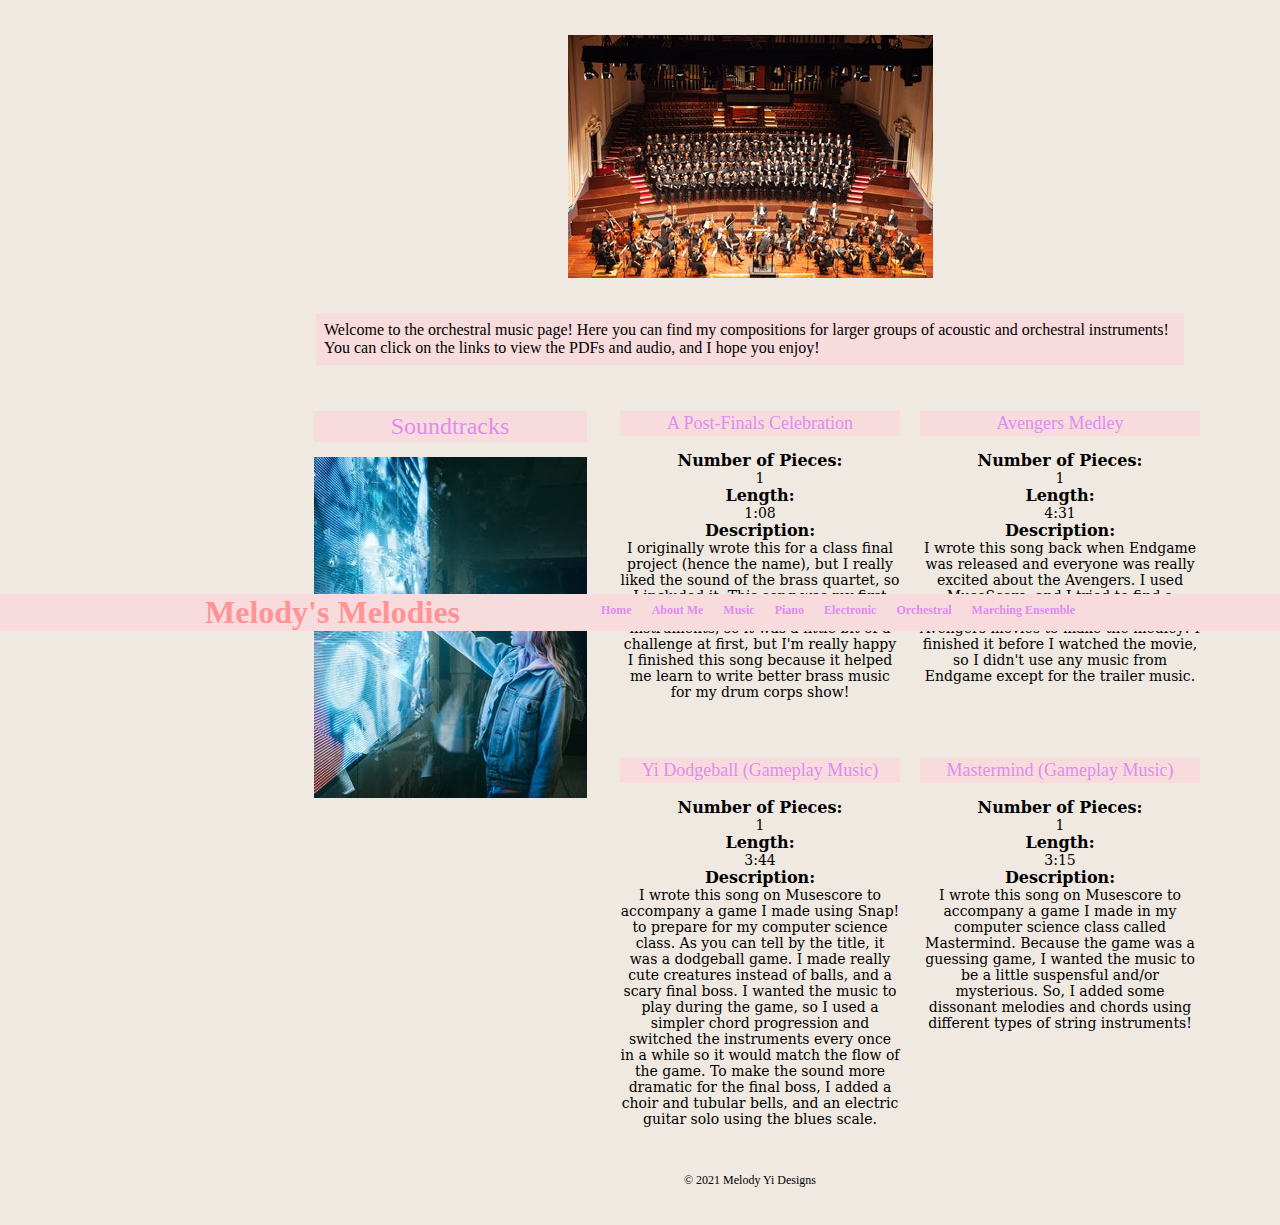
<file: orchestral.html>
<!doctype html>
<html lang="en-us">
<head>
<meta charset="utf-8">
<meta http-equiv="X-UA-Compatible" content="IE=edge"> <!-- Need this for responsive! specifies that IE should run in the highest mode available to that version of IE as opposed to a compatability mode; IE8 can support up to IE8 modes, IE9 can support up to IE9 modes, and so on. --><meta name="viewport" content="width=device-width, initial-scale=1">
<title>Orchestral Music</title>
<link href="melodymelodies.css" rel="stylesheet" type="text/css">
</head>

<body id="orchestral">
	<div id="wrapper">
		<header>
			<h1>Melody's Melodies</h1>
			<input type="checkbox" id="nav_toggle" class="nav_toggle">
			<label for="nav_toggle" class="nav_toggle_label">
				<span></span>
			</label>
			<nav>
				<ul>
					<li><a href="indexmusic.html">home</a></li>
					<li><a href="aboutme.html">about me</a></li>
					<li><a href="music.html">music</a></li>
					<li><a href="piano.html">piano</a></li>
					<li><a href="electronic.html">electronic</a></li>
					<li><a href="orchestral.html">orchestral</a></li>
					<li><a href="marching.html">marching ensemble</a></li>
				</ul>
			</nav>
		</header>
		<div id="orchimg">
			<img src="pexels-afroromanzo-4028878.jpg" width="365" height="243" alt="a balcony view of a choir and orchestra onstage"/>
		</div>
		<div id="text">
			<p>Welcome to the orchestral music page! Here you can find my compositions for larger groups of acoustic and orchestral instruments! You can click on the links to view the PDFs and audio, and I hope you enjoy!</p>
		</div>
		<div id="soundtrackimg">
			<a href="soundtracks.html">soundtracks</a>
			<img src="pexels-josh-hild-2422257.jpg" width="273" height="341" alt="a woman staring at a blue screen with blue lighting"/>
		</div>
		<div id="s1">
			<a href="https://drive.google.com/drive/folders/1GPrRMYrafmUimBjtpSC1rMIDMXkq_GLB?usp=sharing" target="_blank">A Post-Finals Celebration</a>
				<h4>Number of Pieces: </h4>
				<p>1</p>
				<h4>Length: </h4>
				<p>1:08</p>
				<h4>Description: </h4>
				<p>I originally wrote this for a class final project (hence the name), but I really liked the sound of the brass quartet, so I included it. This song was my first time writing for only brass instruments, so it was a little bit of a challenge at first, but I'm really happy I finished this song because it helped me learn to write better brass music for my drum corps show!</p>
		</div>
		<div id="s2">
			<a href="https://drive.google.com/drive/folders/1j_ui4Rnea4eMNXpvBxMH-07YRKUKTLGN?usp=sharing" target="_blank">Avengers Medley</a>
				<h4>Number of Pieces: </h4>
				<p>1</p>
				<h4>Length: </h4>
				<p>4:31</p>
				<h4>Description: </h4>
				<p>I wrote this song back when Endgame was released and everyone was really excited about the Avengers. I used MuseScore, and I tried to find a variety of soundtracks from the four Avengers movies to make the medley! I finished it before I watched the movie, so I didn't use any music from Endgame except for the trailer music.</p>
		</div>
		<div id="s3">
			<a href="https://drive.google.com/drive/folders/159zxJOTvoPS1h9paWKk5056s_TyHdihV?usp=sharing" target="_blank">Yi Dodgeball (Gameplay Music)</a>
				<h4>Number of Pieces: </h4>
				<p>1</p>
				<h4>Length: </h4>
				<p>3:44</p>
				<h4>Description: </h4>
				<p>I wrote this song on Musescore to accompany a game I made using Snap! to prepare for my computer science class. As you can tell by the title, it was a dodgeball game. I made really cute creatures instead of balls, and a scary final boss. I wanted the music to play during the game, so I used a simpler chord progression and switched the instruments every once in a while so it would match the flow of the game. To make the sound more dramatic for the final boss, I added a choir and tubular bells, and an electric guitar solo using the blues scale.</p>
		</div>
		<div id="s4">
			<a href="https://drive.google.com/drive/folders/1tydZmKQ80Ok1anikfWm1I4TENwSFTp6X?usp=sharing" target="_blank">Mastermind (Gameplay Music)</a>
				<h4>Number of Pieces: </h4>
				<p>1</p>
				<h4>Length: </h4>
				<p>3:15</p>
				<h4>Description: </h4>
				<p>I wrote this song on Musescore to accompany a game I made in my computer science class called Mastermind. Because the game was a guessing game, I wanted the music to be a little suspensful and/or mysterious. So, I added some dissonant melodies and chords using different types of string instruments!</p>
		</div>

		<footer>
			<p>&copy; 2021 Melody Yi Designs</p>
		</footer>
	</div>
</body>
</html>
</file>
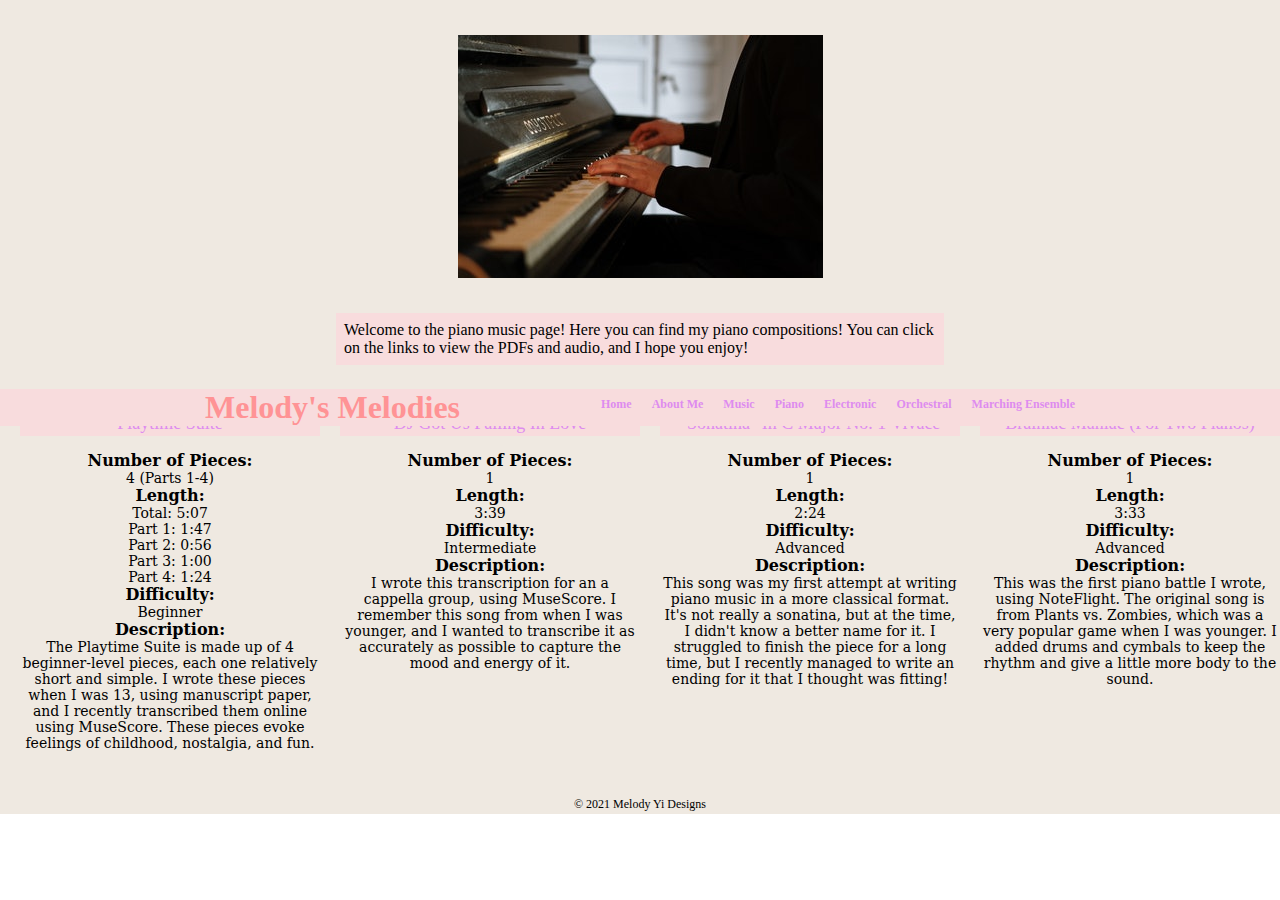
<file: piano.html>
<!doctype html>
<html lang="en-us">
<head>
<meta charset="utf-8">
<meta http-equiv="X-UA-Compatible" content="IE=edge"> <!-- Need this for responsive! specifies that IE should run in the highest mode available to that version of IE as opposed to a compatability mode; IE8 can support up to IE8 modes, IE9 can support up to IE9 modes, and so on. --><meta name="viewport" content="width=device-width, initial-scale=1">
<title>Piano Music</title>
<link href="melodymelodies.css" rel="stylesheet" type="text/css">
</head>

<body id="piano">
	<div id="wrapper">
		<header>
			<h1>Melody's Melodies</h1>
			<input type="checkbox" id="nav_toggle" class="nav_toggle">
			<label for="nav_toggle" class="nav_toggle_label">
				<span></span>
			</label>
			<nav>
				<ul>
					<li><a href="indexmusic.html">home</a></li>
					<li><a href="aboutme.html">about me</a></li>
					<li><a href="music.html">music</a></li>
					<li><a href="piano.html">piano</a></li>
					<li><a href="electronic.html">electronic</a></li>
					<li><a href="orchestral.html">orchestral</a></li>
					<li><a href="marching.html">marching ensemble</a></li>
				</ul>
			</nav>
		</header>
		<div id="pianopageimg">
			<img src="pexels-cottonbro-4038328.jpg" width="365" height="243" alt="closeup picture of a person playing the piano"/>
		</div>
		<div id="text">
			<p>Welcome to the piano music page! Here you can find my piano compositions! You can click on the links to view the PDFs and audio, and I hope you enjoy!</p>
		</div>
		<div id="s1">
			<a href="https://drive.google.com/drive/folders/13_yS9ZRI6VILb6m8hPVTQnaC3a4XZGr1?usp=sharing" target="_blank">Playtime Suite</a>
				<h4>Number of Pieces: </h4>
				<p>4 (Parts 1-4)</p>
				<h4>Length: </h4>
				<p>Total: 5:07 <br>
					Part 1: 1:47 <br>
					Part 2: 0:56 <br>
					Part 3: 1:00 <br>
					Part 4: 1:24</p>
				<h4>Difficulty: </h4>
				<p>Beginner</p>
				<h4>Description: </h4>
				<p>The Playtime Suite is made up of 4 beginner-level pieces, each one relatively short and simple. I wrote these pieces when I was 13, using manuscript paper, and I recently transcribed them online using MuseScore. These pieces evoke feelings of childhood, nostalgia, and fun.</p>
		</div>
		<div id="s2">
			<a href="https://drive.google.com/drive/folders/1vwmUCHmI2ZXoiZHhqyKDehVIQ_OYlsDa?usp=sharing" target="_blank">DJ Got Us Falling in Love</a>
				<h4>Number of Pieces: </h4>
				<p>1</p>
				<h4>Length: </h4>
				<p>3:39</p>
				<h4>Difficulty: </h4>
				<p>Intermediate</p>
				<h4>Description: </h4>
				<p>I wrote this transcription for an a cappella group, using MuseScore. I remember this song from when I was younger, and I wanted to transcribe it as accurately as possible to capture the mood and energy of it. </p>
		</div>
		<div id="s3">
			<a href="https://drive.google.com/drive/folders/1xWchIZl8hwCkAaT_HCiP3VUefRFKVtVF?usp=sharing" target="_blank">"Sonatina" in C Major No. 1 Vivace</a>
				<h4>Number of Pieces: </h4>
				<p>1</p>
				<h4>Length: </h4>
				<p>2:24</p>
				<h4>Difficulty: </h4>
				<p>Advanced</p>
				<h4>Description: </h4>
				<p>This song was my first attempt at writing piano music in a more classical format. It's not really a sonatina, but at the time, I didn't know a better name for it. I struggled to finish the piece for a long time, but I recently managed to write an ending for it that I thought was fitting!</p>
		</div>
		<div id="s4">
			<a href="https://drive.google.com/drive/folders/1_UNe5MqxiLPm62wZJ_lh-Cxd09B8aQ1w?usp=sharing" target="_blank">Brainiac Maniac (for Two Pianos)</a>
				<h4>Number of Pieces: </h4>
				<p>1</p>
				<h4>Length: </h4>
				<p>3:33</p>
				<h4>Difficulty: </h4>
				<p>Advanced</p>
				<h4>Description: </h4>
				<p>This was the first piano battle I wrote, using NoteFlight. The original song is from Plants vs. Zombies, which was a very popular game when I was younger. I added drums and cymbals to keep the rhythm and give a little more body to the sound.</p>
		</div>
		<footer>
			<p>&copy; 2021 Melody Yi Designs</p>
		</footer>
	</div>
</body>
</html>
</file>
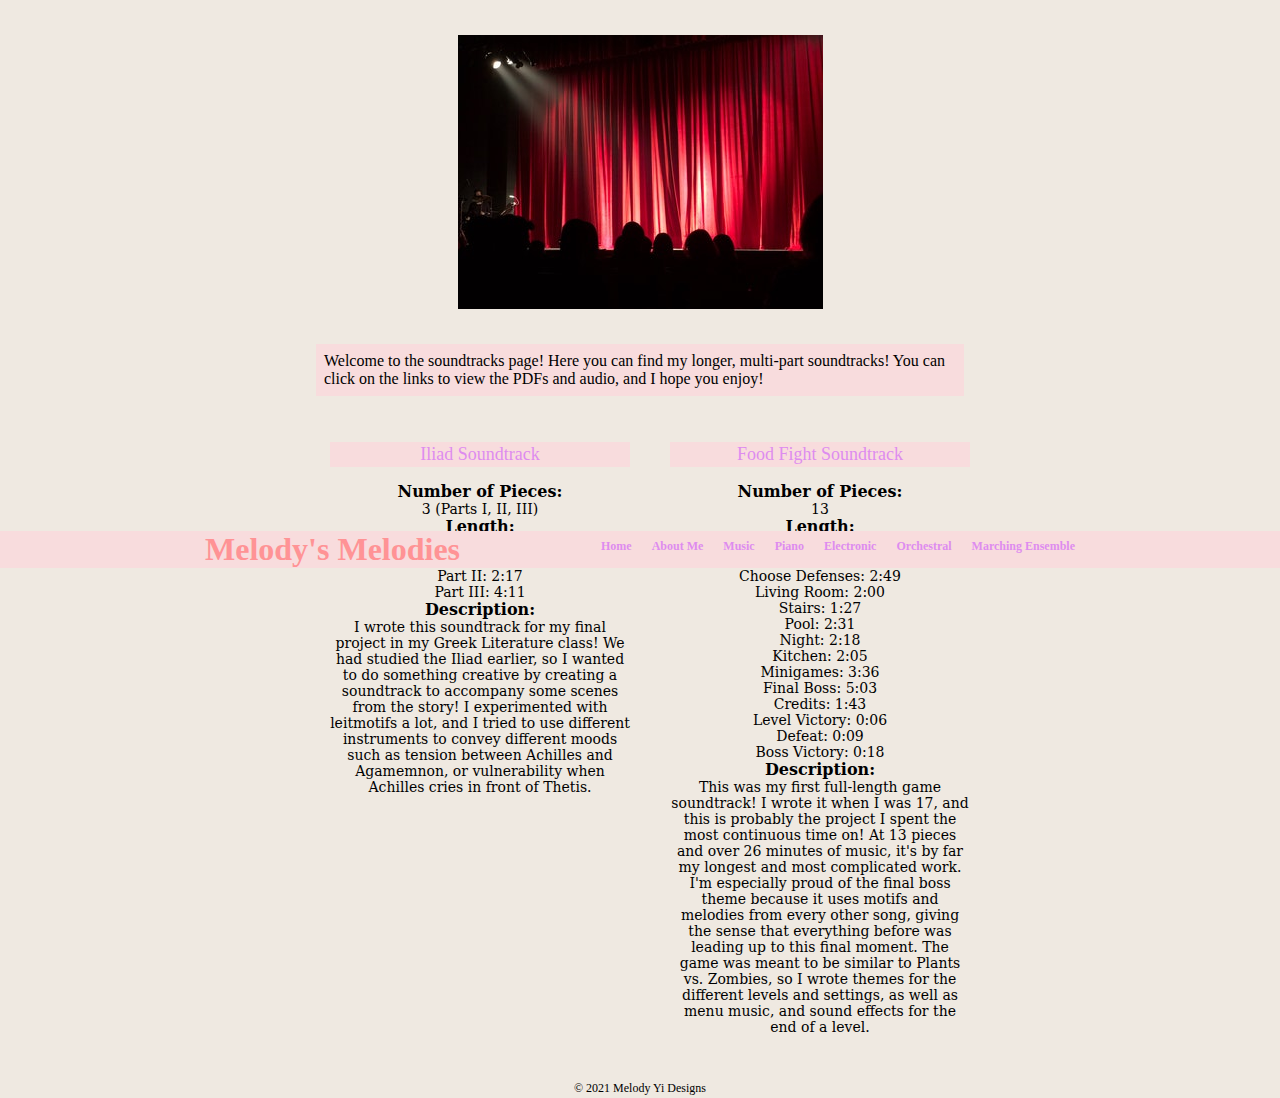
<file: soundtracks.html>
<!doctype html>
<html lang="en-us">
<head>
<meta charset="utf-8">
<meta http-equiv="X-UA-Compatible" content="IE=edge"> <!-- Need this for responsive! specifies that IE should run in the highest mode available to that version of IE as opposed to a compatability mode; IE8 can support up to IE8 modes, IE9 can support up to IE9 modes, and so on. --><meta name="viewport" content="width=device-width, initial-scale=1">
<title>Soundtracks</title>
<link href="melodymelodies.css" rel="stylesheet" type="text/css">
</head>

<body id="soundtracks">
	<div id="wrapper">
		<header>
			<h1>Melody's Melodies</h1>
			<input type="checkbox" id="nav_toggle" class="nav_toggle">
			<label for="nav_toggle" class="nav_toggle_label">
				<span></span>
			</label>
			<nav>
				<ul>
					<li><a href="indexmusic.html">home</a></li>
					<li><a href="aboutme.html">about me</a></li>
					<li><a href="music.html">music</a></li>
					<li><a href="piano.html">piano</a></li>
					<li><a href="electronic.html">electronic</a></li>
					<li><a href="orchestral.html">orchestral</a></li>
					<li><a href="marching.html">marching ensemble</a></li>
				</ul>
			</nav>
		</header>
		<div id="soundtrackpageimg">
			<img src="pexels-monica-silvestre-713149.jpg" alt=""/>
		</div>
		<div id="text">
			<p>Welcome to the soundtracks page! Here you can find my longer, multi-part soundtracks! You can click on the links to view the PDFs and audio, and I hope you enjoy!</p>
		</div>
		<div id="s1">
			<a href="https://drive.google.com/drive/folders/1tVecCS4LUuGdgLa_0qLkDczIzv9JMa2r?usp=sharing" target="_blank">Iliad Soundtrack</a>
				<h4>Number of Pieces: </h4>
				<p>3 (Parts I, II, III)</p>
				<h4>Length: </h4>
				<p>Total: 9:07<br>
					Part I: 2:40<br>
					Part II: 2:17<br>
					Part III: 4:11</p>
				<h4>Description: </h4>
				<p>I wrote this soundtrack for my final project in my Greek Literature class! We had studied the Iliad earlier, so I wanted to do something creative by creating a soundtrack to accompany some scenes from the story! I experimented with leitmotifs a lot, and I tried to use different instruments to convey different moods such as tension between Achilles and Agamemnon, or vulnerability when Achilles cries in front of Thetis. </p>
		</div>
		<div id="s2">
			<a href="https://drive.google.com/drive/folders/18tyWNAR2AvvkFPrlNj1QTjP7MsczYFTQ?usp=sharing" target="_blank">Food Fight Soundtrack</a>
				<h4>Number of Pieces: </h4>
				<p>13</p>
				<h4>Length: </h4>
				<p>Total: 26:19<br>
					Menu: 2:14<br>
					Choose Defenses: 2:49<br>
					Living Room: 2:00<br>
					Stairs: 1:27<br>
					Pool: 2:31<br>
					Night: 2:18<br>
					Kitchen: 2:05<br>
					Minigames: 3:36<br>
					Final Boss: 5:03<br>
					Credits: 1:43<br>
					Level Victory: 0:06<br>
					Defeat: 0:09<br>
					Boss Victory: 0:18</p>
				<h4>Description: </h4>
				<p>This was my first full-length game soundtrack! I wrote it when I was 17, and this is probably the project I spent the most continuous time on! At 13 pieces and over 26 minutes of music, it's by far my longest and most complicated work. I'm especially proud of the final boss theme because it uses motifs and melodies from every other song, giving the sense that everything before was leading up to this final moment. The game was meant to be similar to Plants vs. Zombies, so I wrote themes for the different levels and settings, as well as menu music, and sound effects for the end of a level.</p>
		</div>
		<footer>
			<p>&copy; 2021 Melody Yi Designs</p>
		</footer>
	</div>
</body>
</html>
</file>
<file: melodymelodies.css>
@charset "UTF-8";
* {
	margin: 0;
    padding: 0;
    box-sizing: border-box;
}
#wrapper {
	background-color: #EFE9E1;
}

#text {
	font-size: 16px;
	font-weight: 200;
	text-transform: none;
	margin: 16px;
	padding: 8px;
	max-width: 100%;
	background-color:#F8DCDD;
}
body {
    width: 100%;
}
#about body {
    width: 100%;
}
#about {
		
}
img {
    max-width: 100%;
}
a img {
    border: none;
}
header {
	background-color: #F8DCDD;
	text-align: center;
	position: fixed;
	z-index: 999;
	width: 100%;
	padding: 0;
}
header h1 {
	color: #FF9395;
}
#melpic {
	
}
#aboutme {
	
}
#musicimg {
	
}
#aboutme a {
	display: block;
	padding: 2px 0;
	margin: 15px 0;
	background-color: #F8DCDD;
	color: #DE8CEF;
    text-decoration: none;
	text-align: center;
	text-transform: capitalize;
	font-size: 24px;
}
#aboutme a:visited {
	color: #EA1BA6;
}
#aboutme a:hover {
	color: #8734F2;
}
#musicimg a {
	display: block;
	padding: 2px 0;
	margin: 15px 0;
	background-color: #F8DCDD;
    color: #DE8CEF;
	text-decoration: none;
	text-align: center;
	text-transform: capitalize;
	font-size: 24px;
}
#musicimg a:visited {
	color: #EA1BA6;
}
#musicimg a:hover {
	color: #8734F2;
}
#pianoimg a {
	display: block;
	padding: 2px;
	margin: 15px 0;
	background-color: #F8DCDD;
	color: #DE8CEF;
    text-decoration: none;
	text-align: center;
	text-transform: capitalize;
	font-size: 24px;
}
#pianoimg a:visited {
	color: #EA1BA6;
}
#pianoimg a:hover {
	color: #8734F2;
}
#electronicimg a {
	display: block;
	padding: 2px;
	margin: 15px 0;
	background-color: #F8DCDD;
	color: #DE8CEF;
    text-decoration: none;
	text-align: center;
	text-transform: capitalize;
	font-size: 24px;
}
#electronicimg a:visited {
	color: #EA1BA6;
}
#electronicimg a:hover {
	color: #8734F2;
}
#orchimg a {
	display: block;
	padding: 2px;
	margin: 15px 0;
	background-color: #F8DCDD;
	color: #DE8CEF;
    text-decoration: none;
	text-align: center;
	text-transform: capitalize;
	font-size: 24px;
}
#orchimg a:visited {
	color: #EA1BA6;
}
#orchimg a:hover {
	color: #8734F2;
}
#marchingensemble a {
	display: block;
	padding: 2px;
	margin: 15px 0;
	background-color: #F8DCDD;
	color: #DE8CEF;
    text-decoration: none;
	text-align: center;
	text-transform: capitalize;
	font-size: 24px;
}
#marchingensemble a:visited {
	color: #EA1BA6;
}
#marchingensemble a:hover {
	color: #8734F2;
}
#songimg a {
	display: block;
	padding: 2px;
	margin: 15px 0;
	background-color: #F8DCDD;
	color: #DE8CEF;
    text-decoration: none;
	text-align: center;
	text-transform: capitalize;
	font-size: 24px;
}
#songimg a:visited {
	color: #EA1BA6;
}
#songimg a:hover {
	color: #8734F2;
}
#beatimg a {
	display: block;
	padding: 2px;
	margin: 15px 0;
	background-color: #F8DCDD;
	color: #DE8CEF;
    text-decoration: none;
	text-align: center;
	text-transform: capitalize;
	font-size: 24px;
}
#beatimg a:visited {
	color: #EA1BA6;
}
#beatimg a:hover {
	color: #8734F2;
}
#soundtrackimg a {
	display: block;
	padding: 2px;
	margin: 15px 0;
	background-color: #F8DCDD;
	color: #DE8CEF;
    text-decoration: none;
	text-align: center;
	text-transform: capitalize;
	font-size: 24px;
}
#soundtrackimg a:visited {
	color: #EA1BA6;
}
#soundtrackimg a:hover {
	color: #8734F2;
}
nav {
	position: absolute;
	text-align: left;
	top: 100%;
	left: 0;
        background-color: #F8DCDD;
	width: 100%;
	align-items: center;
	transform: scale(1, 0);
	transform-origin: top;
	transition: transform 400ms ease-in-out;
}
nav ul {
	margin: 0;
        padding: 0;
}
nav ul li {
        list-style-type: none;
	margin: 0 0 20px 20px;
        padding: 0 0 8px 0;
}
nav ul li a {
    text-transform: capitalize;
    text-decoration: none;
    font-family: Baskerville, "Palatino Linotype", Palatino, "Century Schoolbook L", "Times New Roman", "serif";
    font-size: 12px;
    font-weight: 900;
    color: #DE8CEF;
	opacity: 0;
	transition: opacity 150ms ease-in-out;
}
ul li a:visited {
    color: #EA1BA6;
}

ul li a:hover {
    color: #8734F2;
}
.nav_toggle {
	display: none;
}
.nav_toggle_label {
	position: absolute;
	top: 0;
	left: 0;
	margin: 0 0 0 20px;
	border: 0 solid pink;
	height: 100%;
	display: flex;
	align-items: center;
}
.nav_toggle_label span,
.nav_toggle_label span::before,
.nav_toggle_label span::after {
	display: block;
	background-color: #FF9395;
	height: 2px;
	width: 40px;
	border-radius: 2px;
	position: relative;
}

.nav_toggle_label span::before,
.nav_toggle_label span::after {
	content: '';
	position: absolute;
}
.nav_toggle_label span::before {
	bottom: 7px;
}
.nav_toggle_label span::after {
	top: 7px;
}
.nav_toggle:checked ~ nav {
	transform: scale(1, 1);
}
.nav_toggle:checked ~ nav a {
	opacity: 1;
	transition: opacity 250ms ease-in-out 250ms;
}
#s1,
#s2,
#s3,
#s4,
#s5,
#s6 {
	display: block;
	list-style-type: none;
	margin: 0 0 20px 20px;
    padding: 0 0 8px 0;
}

#s1 h4,
#s2 h4,
#s3 h4,
#s4 h4,
#s5 h4,
#s6 h4 {
	font-family: Constantia, "Lucida Bright", "DejaVu Serif", Georgia, "serif";
	text-align: center;
}
#s1 a,
#s2 a,
#s3 a,
#s4 a,
#s5 a,
#s6 a {
	display: block;
	padding: 2px;
	margin: 15px 0;
	background-color: #F8DCDD;
	color: #DE8CEF;
    text-decoration: none;
	text-align: center;
	text-transform: capitalize;
	font-size: 18px;
}
#s1 p,
#s2 p,
#s3 p,
#s4 p,
#s5 p,
#s6 p {
	font-family: Constantia, "Lucida Bright", "DejaVu Serif", Georgia, "serif";
	font-size: 14px;
	text-align: center;
	max-width: 300px;
}
#s1 p,
#s2 p,
#s3 p,
#s4 p,
#s5 p,
#s6 p {
	font-family: Constantia, "Lucida Bright", "DejaVu Serif", Georgia, "serif";
	font-size: 14px;
	text-align: center;
	max-width: 300px;
}
#s1 a:visited,
#s2 a:visited,
#s3 a:visited,
#s4 a:visited,
#s5 a:visited,
#s6 a:visited {
    color: #EA1BA6;
}
#s1 a:hover,
#s2 a:hover,
#s3 a:hover,
#s4 a:hover,
#s5 a:hover,
#s6 a:hover {
    color: #8734F2;
}
footer {
    
}

footer p {
    text-transform: capitalize;
    line-height: 18px;
    font-size: 12px;
    font-family: Cambria, "Hoefler Text", "Liberation Serif", Times, "Times New Roman", "serif";
    
}
/*------------------------------------------------------------------------------------------------*/
/*for screens min 300px and max 599px in portrait*/@media screen and (min-width: 300px) and (max-width: 599px) and (orientation:portrait) {
	#wrapper {
		display: grid;
		height: 100%;
		grid-row-gap: 15px;
		grid-template-columns: repeat(1, minmax(300px, auto));
		grid-template-rows: repeat(7, minmax(20px, auto));
		grid-template-areas:
			"n"
			"h"
			"mel"
			"t"
			"ab"
			"mus"
			"f";
	}
	
	header {
		grid-area: h;
		align-self: center;
		justify-self: center;
	}
	#melpic {
		grid-area: mel;
		align-self: center;
		justify-self: center;
	}
	#text {
		grid-area: t;
		align-self: center;
		justify-self: center;
	}
	#aboutme {
		grid-area: ab;
		align-self: center;
		justify-self: center;
	}
	#musicimg {
		grid-area: mus;
		align-self: center;
		justify-self: center;
	}
	nav {
		grid-area: n;
		text-align: left;
		align-self: center;
		justify-self: center;
		align-content: center;
		align-items: center;
	}
	nav ul {
		margin: 0;
		padding: 0;
		list-style: none;
	}
	footer {
		grid-area: f;
		align-self: center;
		justify-self: center;
	}
	
	#about #wrapper {
		display: grid;
		height: 100%;
		grid-row-gap: 15px;
		grid-template-columns: repeat(1, minmax(300px, auto));
		grid-template-rows: repeat(5, minmax(20px, auto));
		grid-template-areas:
			"n"
			"h"
			"ab"
			"t"
			"f";
	}
	#about header {
		grid-area: h;
		align-self: center;
		justify-self: center;
	}
	#about #text {
		grid-area: t;
		align-self: center;
		justify-self: center;
	}
	#about #aboutme {
		grid-area: ab;
		align-self: center;
		justify-self: center;
	}
	#about nav {
		grid-area: n;
		text-align: left;
		align-self: center;
		justify-self: center;
		align-content: center;
		align-items: center;
	}
	#about nav ul {
		margin: 0;
		padding: 0;
		list-style: none;
	}
	#about footer {
		grid-area: f;
		align-self: center;
		justify-self: center;
	}
	
	#music #wrapper {
		display: grid;
		height: 100%;
		grid-row-gap: 15px;
		grid-template-columns: repeat(1, minmax(300px, auto));
		grid-template-rows: repeat(9, minmax(20px, auto));
		grid-template-areas:
			"n"
			"h"
			"i"
			"t"
			"p"
			"e"
			"o"
			"m"
			"f";
	}
	#music header {
		grid-area: h;
		align-self: center;
		justify-self: center;
	}
	#music #text {
		grid-area: t;
		align-self: center;
		justify-self: center;
	}
	#music nav {
		grid-area: n;
		text-align: left;
		align-self: center;
		justify-self: center;
		align-content: center;
		align-items: center;
	}
	#music nav ul {
		margin: 0;
		padding: 0;
		list-style: none;
	}
	#music #musicpageimg {
		grid-area: i;
		align-self: center;
		justify-self: center;
	}
	#music #pianoimg {
		grid-area: p;
		align-self: center;
		justify-self: center;
	}
	#music #electronicimg {
		grid-area: e;
		align-self: center;
		justify-self: center;
	}
	#music #orchimg {
		grid-area: o;
		align-self: center;
		justify-self: center;
	}
	#music #marchingensemble {
		grid-area: m;
		align-self: center;
		justify-self: center;
	}
	#music footer {
		grid-area: f;
		align-self: center;
		justify-self: center;
	}
	
	#piano #wrapper {
		display: grid;
		height: 100%;
		grid-row-gap: 15px;
		grid-template-columns: repeat(1, minmax(300px, auto));
		grid-template-rows: repeat(9, minmax(20px, auto));
		grid-template-areas:
			"n"
			"h"
			"p"
			"t"
			"s1"
			"s2"
			"s3"
			"s4"
			"f";
	}
	#piano header {
		grid-area: h;
		align-self: center;
		justify-self: center;
	}
	#piano #text {
		grid-area: t;
		align-self: center;
		justify-self: center;
	}
	#piano nav {
		grid-area: n;
		text-align: left;
		align-self: center;
		justify-self: center;
		align-content: center;
		align-items: center;
	}
	#piano nav ul {
		margin: 0;
		padding: 0;
		list-style: none;
	}
	#piano #pianopageimg {
		grid-area: p;
		align-self: center;
		justify-self: center;
	}
	#piano #s1 {
		grid-area: s1;
		align-self: start;
		justify-self: center;
	}
	#piano #s2 {
		grid-area: s2;
		align-self: start;
		justify-self: center;
	}
	#piano #s3 {
		grid-area: s3;
		align-self: start;
		justify-self: center;
	}
	#piano #s4 {
		grid-area: s4;
		align-self: start;
		justify-self: center;
	}
	#piano footer {
		grid-area: f;
		align-self: center;
		justify-self: center;
	}
	
	#electronic #wrapper {
		display: grid;
		height: 100%;
		grid-row-gap: 15px;
		grid-template-columns: repeat(1, minmax(300px, auto));
		grid-template-rows: repeat(6, minmax(20px, auto));
		grid-template-areas:
			"n"
			"h"
			"t"
			"s"
			"b"
			"f";
	}
	#electronic header {
		grid-area: h;
		align-self: center;
		justify-self: center;
	}
	#electronic #text {
		grid-area: t;
		align-self: center;
		justify-self: center;
	}
	#electronic nav {
		grid-area: n;
		text-align: left;
		align-self: center;
		justify-self: center;
		align-content: center;
		align-items: center;
	}
	#electronic nav ul {
		margin: 0;
		padding: 0;
		list-style: none;
	}
	#electronic #songimg {
		grid-area: s;
		align-self: center;
		justify-self: center;
	}
	#electronic #beatimg {
		grid-area: b;
		align-self: center;
		justify-self: center;
	}
	#electronic footer {
		grid-area: f;
		align-self: center;
		justify-self: center;
	}
	
	#esongs #wrapper {
		display: grid;
		height: 100%;
		grid-row-gap: 15px;
		grid-template-columns: repeat(1, minmax(300px, auto));
		grid-template-rows: repeat(9, minmax(20px, auto));
		grid-template-areas:
			"n"
			"h"
			"e"
			"t"
			"s1"
			"s2"
			"s3"
			"s4"
			"f";
	}
	#esongs header {
		grid-area: h;
		align-self: center;
		justify-self: center;
	}
	#esongs #text {
		grid-area: t;
		align-self: center;
		justify-self: center;
	}
	#esongs nav {
		grid-area: n;
		text-align: left;
		align-self: center;
		justify-self: center;
		align-content: center;
		align-items: center;
	}
	#esongs nav ul {
		margin: 0;
		padding: 0;
		list-style: none;
	}
	#esongs #esongimg {
		grid-area: e;
		align-self: center;
		justify-self: center;
	}
	#esongs #s1 {
		grid-area: s1;
		align-self: start;
		justify-self: center;
	}
	#esongs #s2 {
		grid-area: s2;
		align-self: start;
		justify-self: center;
	}
	#esongs #s3 {
		grid-area: s3;
		align-self: start;
		justify-self: center;
	}
	#esongs #s4 {
		grid-area: s4;
		align-self: start;
		justify-self: center;
	}
	#esongs footer {
		grid-area: f;
		align-self: center;
		justify-self: center;
	}
	
	#ebeats #wrapper {
		display: grid;
		height: 100%;
		grid-row-gap: 15px;
		grid-template-columns: repeat(1, minmax(300px, auto));
		grid-template-rows: repeat(11, minmax(20px, auto));
		grid-template-areas:
			"n"
			"h"
			"e"
			"t"
			"s1"
			"s2"
			"s3"
			"s4"
			"s5"
			"s6"
			"f";
	}
	#ebeats header {
		grid-area: h;
		align-self: center;
		justify-self: center;
	}
	#ebeats #text {
		grid-area: t;
		align-self: center;
		justify-self: center;
	}
	#ebeats nav {
		grid-area: n;
		text-align: left;
		align-self: center;
		justify-self: center;
		align-content: center;
		align-items: center;
	}
	#ebeats nav ul {
		margin: 0;
		padding: 0;
		list-style: none;
	}
	#ebeats #ebeatimg {
		grid-area: e;
		align-self: center;
		justify-self: center;
	}
	#ebeats #s1 {
		grid-area: s1;
		align-self: start;
		justify-self: center;
	}
	#ebeats #s2 {
		grid-area: s2;
		align-self: start;
		justify-self: center;
	}
	#ebeats #s3 {
		grid-area: s3;
		align-self: start;
		justify-self: center;
	}
	#ebeats #s4 {
		grid-area: s4;
		align-self: start;
		justify-self: center;
	}
	#ebeats #s5 {
		grid-area: s5;
		align-self: start;
		justify-self: center;
	}
	#ebeats #s6 {
		grid-area: s6;
		align-self: start;
		justify-self: center;
	}
	#ebeats footer {
		grid-area: f;
		align-self: center;
		justify-self: center;
	}
	
	#orchestral #wrapper {
		display: grid;
		height: 100%;
		grid-row-gap: 15px;
		grid-template-columns: repeat(1, minmax(300px, auto));
		grid-template-rows: repeat(10, minmax(20px, auto));
		grid-template-areas:
			"n"
			"h"
			"o"
			"t"
			"s"
			"s1"
			"s2"
			"s3"
			"s4"
			"f";
	}
	#orchestral header {
		grid-area: h;
		align-self: center;
		justify-self: center;
	}
	#orchestral #text {
		grid-area: t;
		align-self: center;
		justify-self: center;
	}
	#orchestral nav {
		grid-area: n;
		text-align: left;
		align-self: center;
		justify-self: center;
		align-content: center;
		align-items: center;
	}
	#orchestral nav ul {
		margin: 0;
		padding: 0;
		list-style: none;
	}
	#orchestral #orchimg {
		grid-area: o;
		align-self: center;
		justify-self: center;
	}
	#orchestral #soundtrackimg {
		grid-area: s;
		align-self: start;
		justify-self: center;
	}
	#orchestral #s1 {
		grid-area: s1;
		align-self: start;
		justify-self: center;
	}
	#orchestral #s2 {
		grid-area: s2;
		align-self: start;
		justify-self: center;
	}
	#orchestral #s3 {
		grid-area: s3;
		align-self: start;
		justify-self: center;
	}
	#orchestral #s4 {
		grid-area: s4;
		align-self: start;
		justify-self: center;
	}
	#orchestral footer {
		grid-area: f;
		align-self: center;
		justify-self: center;
	}
	
	#soundtracks #wrapper {
		display: grid;
		height: 100%;
		grid-row-gap: 15px;
		grid-template-columns: repeat(1, minmax(300px, auto));
		grid-template-rows: repeat(7, minmax(20px, auto));
		grid-template-areas:
			"n"
			"h"
			"i"
			"t"
			"s1"
			"s2"
			"f";
	}
	#soundtracks header {
		grid-area: h;
		align-self: center;
		justify-self: center;
	}
	#soundtracks #text {
		grid-area: t;
		align-self: center;
		justify-self: center;
	}
	#soundtracks nav {
		grid-area: n;
		text-align: left;
		align-self: center;
		justify-self: center;
		align-content: center;
		align-items: center;
	}
	#soundtracks nav ul {
		margin: 0;
		padding: 0;
		list-style: none;
	}
	#soundtracks #soundtrackpageimg {
		grid-area: i;
		align-self: center;
		justify-self: center;
	}
	#soundtracks #s1 {
		grid-area: s1;
		align-self: start;
		justify-self: center;
	}
	#soundtracks #s2 {
		grid-area: s2;
		align-self: start;
		justify-self: center;
	}
	#soundtracks footer {
		grid-area: f;
		align-self: center;
		justify-self: center;
	}
	
	#marching #wrapper {
		display: grid;
		height: 100%;
		grid-row-gap: 15px;
		grid-template-columns: repeat(1, minmax(300px, auto));
		grid-template-rows: repeat(7, minmax(20px, auto));
		grid-template-areas:
			"n"
			"h"
			"i"
			"t"
			"s1"
			"s2"
			"f";
	}
	#marching header {
		grid-area: h;
		align-self: center;
		justify-self: center;
	}
	#marching #text {
		grid-area: t;
		align-self: center;
		justify-self: center;
	}
	#marching nav {
		grid-area: n;
		text-align: left;
		align-self: center;
		justify-self: center;
		align-content: center;
		align-items: center;
	}
	#marching nav ul {
		margin: 0;
		padding: 0;
		list-style: none;
	}
	#marching #marchingpageimg {
		grid-area: i;
		align-self: center;
		justify-self: center;
	}
	#marching #s1 {
		grid-area: s1;
		align-self: start;
		justify-self: center;
	}
	#marching #s2 {
		grid-area: s2;
		align-self: start;
		justify-self: center;
	}
	#marching footer {
		grid-area: f;
		align-self: center;
		justify-self: center;
	}
}

/*for screens min 540px and max 699px in portrait*/@media screen and (min-width: 540px) and (max-width: 699px) and (orientation:portrait) {
	#wrapper {
		display: grid;
		height: 100%;
		grid-row-gap: 15px;
		grid-template-columns: repeat(2, minmax(300px, auto));
		grid-template-rows: repeat(4, minmax(20px, auto));
		grid-template-areas:
			"n h"
			"mel t"
			"ab mus"
			"f f";
	}
	header {
		grid-area: h;
		align-self: center;
		justify-self: center;
	}
	#melpic {
		grid-area: mel;
		align-self: center;
		justify-self: center;
	}
	#text {
		grid-area: t;
		align-self: center;
		justify-self: center;
	}
	#aboutme {
		grid-area: ab;
		align-self: center;
		justify-self: center;
	}
	#musicimg {
		grid-area: mus;
		align-self: center;
		justify-self: center;
	}
	nav {
		grid-area: n;
		align-content: center;
		align-items: center;
	}
	footer {
		grid-area: f;
		align-self: center;
		justify-self: center;
	}
	
	#about #wrapper {
		display: grid;
		height: 100%;
		grid-row-gap: 15px;
		grid-template-columns: repeat(2, minmax(300px, auto));
		grid-template-rows: repeat(4, minmax(20px, auto));
		grid-template-areas:
			"n h"
			"ab ab"
			"t t"
			"f f";
	}
	#about header {
		grid-area: h;
		align-self: center;
		justify-self: center;
	}
	#about #text {
		grid-area: t;
		align-self: center;
		justify-self: center;
	}
	#about #aboutme {
		grid-area: ab;
		align-self: center;
		justify-self: center;
	}
	#about nav {
		grid-area: n;
		text-align: left;
		align-self: center;
		justify-self: center;
		align-content: center;
		align-items: center;
	}
	#about nav ul {
		margin: 0;
		padding: 0;
		list-style: none;
	}
	#about footer {
		grid-area: f;
		align-self: center;
		justify-self: center;
	}
	
	#music #wrapper {
		display: grid;
		height: 100%;
		grid-row-gap: 15px;
		grid-template-columns: repeat(2, minmax(300px, auto));
		grid-template-rows: repeat(6, minmax(20px, auto));
		grid-template-areas:
			"n h"
			"i i"
			"t t"
			"p e"
			"o m"
			"f f";
	}
	#music header {
		grid-area: h;
		align-self: center;
		justify-self: center;
	}
	#music #text {
		grid-area: t;
		align-self: center;
		justify-self: center;
	}
	#music nav {
		grid-area: n;
		text-align: left;
		align-self: center;
		justify-self: center;
		align-content: center;
		align-items: center;
	}
	#music nav ul {
		margin: 0;
		padding: 0;
		list-style: none;
	}
	#music #musicpageimg {
		grid-area: i;
		align-self: center;
		justify-self: center;
	}
	#music #pianoimg {
		grid-area: p;
		align-self: center;
		justify-self: center;
	}
	#music #electronicimg {
		grid-area: e;
		align-self: center;
		justify-self: center;
	}
	#music #orchimg {
		grid-area: o;
		align-self: center;
		justify-self: center;
	}
	#music #marchingensemble {
		grid-area: m;
		align-self: center;
		justify-self: center;
	}
	#music footer {
		grid-area: f;
		align-self: center;
		justify-self: center;
	}
	
	#piano #wrapper {
		display: grid;
		height: 100%;
		grid-row-gap: 15px;
		grid-template-columns: repeat(2, minmax(300px, auto));
		grid-template-rows: repeat(6, minmax(20px, auto));
		grid-template-areas:
			"n h"
			"p p"
			"t t"
			"s1 s2"
			"s3 s4"
			"f f";
	}
	#piano header {
		grid-area: h;
		align-self: center;
		justify-self: center;
	}
	#piano #text {
		grid-area: t;
		align-self: center;
		justify-self: center;
	}
	#piano nav {
		grid-area: n;
		text-align: left;
		align-self: center;
		justify-self: center;
		align-content: center;
		align-items: center;
	}
	#piano nav ul {
		margin: 0;
		padding: 0;
		list-style: none;
	}
	#piano #pianopageimg {
		grid-area: p;
		align-self: center;
		justify-self: center;
	}
	#piano #s1 {
		grid-area: s1;
		align-self: start;
		justify-self: center;
	}
	#piano #s2 {
		grid-area: s2;
		align-self: start;
		justify-self: center;
	}
	#piano #s3 {
		grid-area: s3;
		align-self: start;
		justify-self: center;
	}
	#piano #s4 {
		grid-area: s4;
		align-self: start;
		justify-self: center;
	}
	#piano footer {
		grid-area: f;
		align-self: center;
		justify-self: center;
	}
	
	#electronic #wrapper {
		display: grid;
		height: 100%;
		grid-row-gap: 15px;
		grid-template-columns: repeat(2, minmax(300px, auto));
		grid-template-rows: repeat(4, minmax(20px, auto));
		grid-template-areas:
			"n h"
			"t t"
			"s b"
			"f f";
	}
	#electronic header {
		grid-area: h;
		align-self: center;
		justify-self: center;
	}
	#electronic #text {
		grid-area: t;
		align-self: center;
		justify-self: center;
	}
	#electronic nav {
		grid-area: n;
		text-align: left;
		align-self: center;
		justify-self: center;
		align-content: center;
		align-items: center;
	}
	#electronic nav ul {
		margin: 0;
		padding: 0;
		list-style: none;
	}
	#electronic #songimg {
		grid-area: s;
		align-self: center;
		justify-self: center;
	}
	#electronic #beatimg {
		grid-area: b;
		align-self: center;
		justify-self: center;
	}
	#electronic footer {
		grid-area: f;
		align-self: center;
		justify-self: center;
	}
	
	#esongs #wrapper {
		display: grid;
		height: 100%;
		grid-row-gap: 15px;
		grid-template-columns: repeat(2, minmax(300px, auto));
		grid-template-rows: repeat(6, minmax(20px, auto));
		grid-template-areas:
			"n h"
			"e e"
			"t t"
			"s1 s2"
			"s3 s4"
			"f f";
	}
	#esongs header {
		grid-area: h;
		align-self: center;
		justify-self: center;
	}
	#esongs #text {
		grid-area: t;
		align-self: center;
		justify-self: center;
	}
	#esongs nav {
		grid-area: n;
		text-align: left;
		align-self: center;
		justify-self: center;
		align-content: center;
		align-items: center;
	}
	#esongs nav ul {
		margin: 0;
		padding: 0;
		list-style: none;
	}
	#esongs #esongimg {
		grid-area: e;
		align-self: center;
		justify-self: center;
	}
	#esongs #s1 {
		grid-area: s1;
		align-self: start;
		justify-self: center;
	}
	#esongs #s2 {
		grid-area: s2;
		align-self: start;
		justify-self: center;
	}
	#esongs #s3 {
		grid-area: s3;
		align-self: start;
		justify-self: center;
	}
	#esongs #s4 {
		grid-area: s4;
		align-self: start;
		justify-self: center;
	}
	#esongs footer {
		grid-area: f;
		align-self: center;
		justify-self: center;
	}
	
	#ebeats #wrapper {
		display: grid;
		height: 100%;
		grid-row-gap: 15px;
		grid-template-columns: repeat(2, minmax(300px, auto));
		grid-template-rows: repeat(7, minmax(20px, auto));
		grid-template-areas:
			"n h"
			"e e"
			"t t"
			"s1 s2"
			"s3 s4"
			"s5 s6"
			"f f";
	}
	#ebeats header {
		grid-area: h;
		align-self: center;
		justify-self: center;
	}
	#ebeats #text {
		grid-area: t;
		align-self: center;
		justify-self: center;
	}
	#ebeats nav {
		grid-area: n;
		text-align: left;
		align-self: center;
		justify-self: center;
		align-content: center;
		align-items: center;
	}
	#ebeats nav ul {
		margin: 0;
		padding: 0;
		list-style: none;
	}
	#ebeats #ebeatimg {
		grid-area: e;
		align-self: center;
		justify-self: center;
	}
	#ebeats #s1 {
		grid-area: s1;
		align-self: start;
		justify-self: center;
	}
	#ebeats #s2 {
		grid-area: s2;
		align-self: start;
		justify-self: center;
	}
	#ebeats #s3 {
		grid-area: s3;
		align-self: start;
		justify-self: center;
	}
	#ebeats #s4 {
		grid-area: s4;
		align-self: start;
		justify-self: center;
	}
	#ebeats #s5 {
		grid-area: s5;
		align-self: start;
		justify-self: center;
	}
	#ebeats #s6 {
		grid-area: s6;
		align-self: start;
		justify-self: center;
	}
	#ebeats footer {
		grid-area: f;
		align-self: center;
		justify-self: center;
	}
	
	#orchestral #wrapper {
		display: grid;
		height: 100%;
		grid-row-gap: 15px;
		grid-template-columns: repeat(2, minmax(300px, auto));
		grid-template-rows: repeat(7, minmax(20px, auto));
		grid-template-areas:
			"n h"
			"o o"
			"t t"
			"s s1"
			"s s2"
			"s3 s4"
			"f f";
	}
	#orchestral header {
		grid-area: h;
		align-self: center;
		justify-self: center;
	}
	#orchestral #text {
		grid-area: t;
		align-self: center;
		justify-self: center;
	}
	#orchestral nav {
		grid-area: n;
		text-align: left;
		align-self: center;
		justify-self: center;
		align-content: center;
		align-items: center;
	}
	#orchestral nav ul {
		margin: 0;
		padding: 0;
		list-style: none;
	}
	#orchestral #orchimg {
		grid-area: o;
		align-self: center;
		justify-self: center;
	}
	#orchestral #soundtrackimg {
		grid-area: s;
		align-self: start;
		justify-self: center;
	}
	#orchestral #s1 {
		grid-area: s1;
		align-self: start;
		justify-self: center;
	}
	#orchestral #s2 {
		grid-area: s2;
		align-self: start;
		justify-self: center;
	}
	#orchestral #s3 {
		grid-area: s3;
		align-self: start;
		justify-self: center;
	}
	#orchestral #s4 {
		grid-area: s4;
		align-self: start;
		justify-self: center;
	}
	#orchestral footer {
		grid-area: f;
		align-self: center;
		justify-self: center;
	}
	
	#soundtracks #wrapper {
		display: grid;
		height: 100%;
		grid-row-gap: 15px;
		grid-template-columns: repeat(2, minmax(300px, auto));
		grid-template-rows: repeat(5, minmax(20px, auto));
		grid-template-areas:
			"n h"
			"i i"
			"t t"
			"s1 s2"
			"f f";
	}
	#soundtracks header {
		grid-area: h;
		align-self: center;
		justify-self: center;
	}
	#soundtracks #text {
		grid-area: t;
		align-self: center;
		justify-self: center;
	}
	#soundtracks nav {
		grid-area: n;
		text-align: left;
		align-self: center;
		justify-self: center;
		align-content: center;
		align-items: center;
	}
	#soundtracks nav ul {
		margin: 0;
		padding: 0;
		list-style: none;
	}
	#soundtracks #soundtrackpageimg {
		grid-area: i;
		align-self: center;
		justify-self: center;
	}
	#soundtracks #s1 {
		grid-area: s1;
		align-self: start;
		justify-self: center;
	}
	#soundtracks #s2 {
		grid-area: s2;
		align-self: start;
		justify-self: center;
	}
	#soundtracks footer {
		grid-area: f;
		align-self: center;
		justify-self: center;
	}
	
	#marching #wrapper {
		display: grid;
		height: 100%;
		grid-row-gap: 15px;
		grid-template-columns: repeat(2, minmax(300px, auto));
		grid-template-rows: repeat(5, minmax(20px, auto));
		grid-template-areas:
			"n h"
			"i i"
			"t t"
			"s1 s2"
			"f f";
	}
	#marching header {
		grid-area: h;
		align-self: center;
		justify-self: center;
	}
	#marching #text {
		grid-area: t;
		align-self: center;
		justify-self: center;
	}
	#marching nav {
		grid-area: n;
		text-align: left;
		align-self: center;
		justify-self: center;
		align-content: center;
		align-items: center;
	}
	#marching nav ul {
		margin: 0;
		padding: 0;
		list-style: none;
	}
	#marching #marchingpageimg {
		grid-area: i;
		align-self: center;
		justify-self: center;
	}
	#marching #s1 {
		grid-area: s1;
		align-self: start;
		justify-self: center;
	}
	#marching #s2 {
		grid-area: s2;
		align-self: start;
		justify-self: center;
	}
	#marching footer {
		grid-area: f;
		align-self: center;
		justify-self: center;
	}
}

/*for screens min 550px and max 950px in landscape*/@media screen and (min-width: 550px) and (max-width: 950px) and (orientation:landscape) {
	#wrapper {
		display: grid;
		height: 100%;
		grid-row-gap: 15px;
		grid-template-columns: repeat(2, minmax(300px, auto));
		grid-template-rows: repeat(4, minmax(20px, auto));
		grid-template-areas:
			"n h"
			"mel t"
			"ab mus"
			"f f";
	}
	header {
		grid-area: h;
		align-self: center;
		justify-self: center;
	}
	#melpic {
		grid-area: mel;
		align-self: center;
		justify-self: center;
	}
	#text {
		grid-area: t;
		align-self: center;
		justify-self: center;
	}
	#aboutme {
		grid-area: ab;
		align-self: center;
		justify-self: center;
	}
	#musicimg {
		grid-area: mus;
		align-self: center;
		justify-self: center;
	}
	nav {
		grid-area: n;
		align-content: center;
		align-items: center;
	}
	footer {
		grid-area: f;
		align-self: center;
		justify-self: center;
	}
	
	#about #wrapper {
		display: grid;
		height: 100%;
		grid-row-gap: 15px;
		grid-template-columns: repeat(2, minmax(300px, auto));
		grid-template-rows: repeat(4, minmax(20px, auto));
		grid-template-areas:
			"n h"
			"ab ab"
			"t t"
			"f f";
	}
	#about header {
		grid-area: h;
		align-self: center;
		justify-self: center;
	}
	#about #text {
		grid-area: t;
		align-self: center;
		justify-self: center;
	}
	#about #aboutme {
		grid-area: ab;
		align-self: center;
		justify-self: center;
	}
	#about nav {
		grid-area: n;
		text-align: left;
		align-self: center;
		justify-self: center;
		align-content: center;
		align-items: center;
	}
	#about nav ul {
		margin: 0;
		padding: 0;
		list-style: none;
	}
	#about footer {
		grid-area: f;
		align-self: center;
		justify-self: center;
	}
	
	#music #wrapper {
		display: grid;
		height: 100%;
		grid-row-gap: 15px;
		grid-template-columns: repeat(2, minmax(300px, auto));
		grid-template-rows: repeat(6, minmax(20px, auto));
		grid-template-areas:
			"n h"
			"i i"
			"t t"
			"p e"
			"o m"
			"f f";
	}
	#music header {
		grid-area: h;
		align-self: center;
		justify-self: center;
	}
	#music #text {
		grid-area: t;
		align-self: center;
		justify-self: center;
	}
	#music nav {
		grid-area: n;
		text-align: left;
		align-self: center;
		justify-self: center;
		align-content: center;
		align-items: center;
	}
	#music nav ul {
		margin: 0;
		padding: 0;
		list-style: none;
	}
	#music #musicpageimg {
		grid-area: i;
		align-self: center;
		justify-self: center;
	}
	#music #pianoimg {
		grid-area: p;
		align-self: center;
		justify-self: center;
	}
	#music #electronicimg {
		grid-area: e;
		align-self: center;
		justify-self: center;
	}
	#music #orchimg {
		grid-area: o;
		align-self: center;
		justify-self: center;
	}
	#music #marchingensemble {
		grid-area: m;
		align-self: center;
		justify-self: center;
	}
	#music footer {
		grid-area: f;
		align-self: center;
		justify-self: center;
	}
	
	#piano #wrapper {
		display: grid;
		height: 100%;
		grid-row-gap: 15px;
		grid-template-columns: repeat(2, minmax(300px, auto));
		grid-template-rows: repeat(6, minmax(20px, auto));
		grid-template-areas:
			"n h"
			"p p"
			"t t"
			"s1 s2"
			"s3 s4"
			"f f";
	}
	#piano header {
		grid-area: h;
		align-self: center;
		justify-self: center;
	}
	#piano #text {
		grid-area: t;
		align-self: center;
		justify-self: center;
	}
	#piano nav {
		grid-area: n;
		text-align: left;
		align-self: center;
		justify-self: center;
		align-content: center;
		align-items: center;
	}
	#piano nav ul {
		margin: 0;
		padding: 0;
		list-style: none;
	}
	#piano #pianopageimg {
		grid-area: p;
		align-self: center;
		justify-self: center;
	}
	#piano #s1 {
		grid-area: s1;
		align-self: start;
		justify-self: center;
	}
	#piano #s2 {
		grid-area: s2;
		align-self: start;
		justify-self: center;
	}
	#piano #s3 {
		grid-area: s3;
		align-self: start;
		justify-self: center;
	}
	#piano #s4 {
		grid-area: s4;
		align-self: start;
		justify-self: center;
	}
	#piano footer {
		grid-area: f;
		align-self: center;
		justify-self: center;
	}
	
	#electronic #wrapper {
		display: grid;
		height: 100%;
		grid-row-gap: 15px;
		grid-template-columns: repeat(2, minmax(300px, auto));
		grid-template-rows: repeat(4, minmax(20px, auto));
		grid-template-areas:
			"n h"
			"t t"
			"s b"
			"f f";
	}
	#electronic header {
		grid-area: h;
		align-self: center;
		justify-self: center;
	}
	#electronic #text {
		grid-area: t;
		align-self: center;
		justify-self: center;
	}
	#electronic nav {
		grid-area: n;
		text-align: left;
		align-self: center;
		justify-self: center;
		align-content: center;
		align-items: center;
	}
	#electronic nav ul {
		margin: 0;
		padding: 0;
		list-style: none;
	}
	#electronic #songimg {
		grid-area: s;
		align-self: center;
		justify-self: center;
	}
	#electronic #beatimg {
		grid-area: b;
		align-self: center;
		justify-self: center;
	}
	#electronic footer {
		grid-area: f;
		align-self: center;
		justify-self: center;
	}
	
	#esongs #wrapper {
		display: grid;
		height: 100%;
		grid-row-gap: 15px;
		grid-template-columns: repeat(2, minmax(300px, auto));
		grid-template-rows: repeat(6, minmax(20px, auto));
		grid-template-areas:
			"n h"
			"e e"
			"t t"
			"s1 s2"
			"s3 s4"
			"f f";
	}
	#esongs header {
		grid-area: h;
		align-self: center;
		justify-self: center;
	}
	#esongs #text {
		grid-area: t;
		align-self: center;
		justify-self: center;
	}
	#esongs nav {
		grid-area: n;
		text-align: left;
		align-self: center;
		justify-self: center;
		align-content: center;
		align-items: center;
	}
	#esongs nav ul {
		margin: 0;
		padding: 0;
		list-style: none;
	}
	#esongs #esongimg {
		grid-area: e;
		align-self: center;
		justify-self: center;
	}
	#esongs #s1 {
		grid-area: s1;
		align-self: start;
		justify-self: center;
	}
	#esongs #s2 {
		grid-area: s2;
		align-self: start;
		justify-self: center;
	}
	#esongs #s3 {
		grid-area: s3;
		align-self: start;
		justify-self: center;
	}
	#esongs #s4 {
		grid-area: s4;
		align-self: start;
		justify-self: center;
	}
	#esongs footer {
		grid-area: f;
		align-self: center;
		justify-self: center;
	}
	
	#ebeats #wrapper {
		display: grid;
		height: 100%;
		grid-row-gap: 15px;
		grid-template-columns: repeat(2, minmax(300px, auto));
		grid-template-rows: repeat(7, minmax(20px, auto));
		grid-template-areas:
			"n h"
			"e e"
			"t t"
			"s1 s2"
			"s3 s4"
			"s5 s6"
			"f f";
	}
	#ebeats header {
		grid-area: h;
		align-self: center;
		justify-self: center;
	}
	#ebeats #text {
		grid-area: t;
		align-self: center;
		justify-self: center;
	}
	#ebeats nav {
		grid-area: n;
		text-align: left;
		align-self: center;
		justify-self: center;
		align-content: center;
		align-items: center;
	}
	#ebeats nav ul {
		margin: 0;
		padding: 0;
		list-style: none;
	}
	#ebeats #ebeatimg {
		grid-area: e;
		align-self: center;
		justify-self: center;
	}
	#ebeats #s1 {
		grid-area: s1;
		align-self: start;
		justify-self: center;
	}
	#ebeats #s2 {
		grid-area: s2;
		align-self: start;
		justify-self: center;
	}
	#ebeats #s3 {
		grid-area: s3;
		align-self: start;
		justify-self: center;
	}
	#ebeats #s4 {
		grid-area: s4;
		align-self: start;
		justify-self: center;
	}
	#ebeats #s5 {
		grid-area: s5;
		align-self: start;
		justify-self: center;
	}
	#ebeats #s6 {
		grid-area: s6;
		align-self: start;
		justify-self: center;
	}
	#ebeats footer {
		grid-area: f;
		align-self: center;
		justify-self: center;
	}
	
	#orchestral #wrapper {
		display: grid;
		height: 100%;
		grid-row-gap: 15px;
		grid-template-columns: repeat(2, minmax(300px, auto));
		grid-template-rows: repeat(7, minmax(20px, auto));
		grid-template-areas:
			"n h"
			"o o"
			"t t"
			"s s1"
			"s s2"
			"s3 s4"
			"f f";
	}
	#orchestral header {
		grid-area: h;
		align-self: center;
		justify-self: center;
	}
	#orchestral #text {
		grid-area: t;
		align-self: center;
		justify-self: center;
	}
	#orchestral nav {
		grid-area: n;
		text-align: left;
		align-self: center;
		justify-self: center;
		align-content: center;
		align-items: center;
	}
	#orchestral nav ul {
		margin: 0;
		padding: 0;
		list-style: none;
	}
	#orchestral #orchimg {
		grid-area: o;
		align-self: center;
		justify-self: center;
	}
	#orchestral #soundtrackimg {
		grid-area: s;
		align-self: start;
		justify-self: center;
	}
	#orchestral #s1 {
		grid-area: s1;
		align-self: start;
		justify-self: center;
	}
	#orchestral #s2 {
		grid-area: s2;
		align-self: start;
		justify-self: center;
	}
	#orchestral #s3 {
		grid-area: s3;
		align-self: start;
		justify-self: center;
	}
	#orchestral #s4 {
		grid-area: s4;
		align-self: start;
		justify-self: center;
	}
	#orchestral footer {
		grid-area: f;
		align-self: center;
		justify-self: center;
	}
	
	#soundtracks #wrapper {
		display: grid;
		height: 100%;
		grid-row-gap: 15px;
		grid-template-columns: repeat(2, minmax(300px, auto));
		grid-template-rows: repeat(5, minmax(20px, auto));
		grid-template-areas:
			"n h"
			"i i"
			"t t"
			"s1 s2"
			"f f";
	}
	#soundtracks header {
		grid-area: h;
		align-self: center;
		justify-self: center;
	}
	#soundtracks #text {
		grid-area: t;
		align-self: center;
		justify-self: center;
	}
	#soundtracks nav {
		grid-area: n;
		text-align: left;
		align-self: center;
		justify-self: center;
		align-content: center;
		align-items: center;
	}
	#soundtracks nav ul {
		margin: 0;
		padding: 0;
		list-style: none;
	}
	#soundtracks #soundtrackpageimg {
		grid-area: i;
		align-self: center;
		justify-self: center;
	}
	#soundtracks #s1 {
		grid-area: s1;
		align-self: start;
		justify-self: center;
	}
	#soundtracks #s2 {
		grid-area: s2;
		align-self: start;
		justify-self: center;
	}
	#soundtracks footer {
		grid-area: f;
		align-self: center;
		justify-self: center;
	}
	
	#marching #wrapper {
		display: grid;
		height: 100%;
		grid-row-gap: 15px;
		grid-template-columns: repeat(2, minmax(300px, auto));
		grid-template-rows: repeat(5, minmax(20px, auto));
		grid-template-areas:
			"n h"
			"i i"
			"t t"
			"s1 s2"
			"f f";
	}
	#marching header {
		grid-area: h;
		align-self: center;
		justify-self: center;
	}
	#marching #text {
		grid-area: t;
		align-self: center;
		justify-self: center;
	}
	#marching nav {
		grid-area: n;
		text-align: left;
		align-self: center;
		justify-self: center;
		align-content: center;
		align-items: center;
	}
	#marching nav ul {
		margin: 0;
		padding: 0;
		list-style: none;
	}
	#marching #marchingpageimg {
		grid-area: i;
		align-self: center;
		justify-self: center;
	}
	#marching #s1 {
		grid-area: s1;
		align-self: start;
		justify-self: center;
	}
	#marching #s2 {
		grid-area: s2;
		align-self: start;
		justify-self: center;
	}
	#marching footer {
		grid-area: f;
		align-self: center;
		justify-self: center;
	}
}

/*for screens min 950px and max 1280px in landscape*/@media screen and (min-width: 950px) and (max-width: 1280px) and (orientation:landscape) {
	#wrapper {
		display: grid;
		height: 100%;
		grid-row-gap: 15px;
		grid-template-columns: repeat(4, minmax(300px, auto));
		grid-template-rows: repeat(5, minmax(20px, auto));
		grid-template-areas:
			"h n n n"
			". mel mel ."
			". t t ."
			". ab mus ."
			"f f f f";
	}
	.nav_toggle_label {
		display: none;
	}
	.nav_toggle:checked ~ nav a,
	.nav_toggle:not(:checked) ~ nav a {
		opacity: 1;
	}
	header {
		grid-area: h;
		display: grid;
		grid-template-columns: 1fr auto minmax(525px, 3fr) 1fr;
	}
	header h1 {
		grid-column: 2 / 3;
	}
	nav {
		all: unset;
		grid-column: 3 / 4;
		display: flex;
		justify-content: flex-end;
		align-items: center;
	}
	nav ul {
		display: flex;
		justify-content: flex-end;
	}
	nav ul li {
		margin: 0 0 0 20px;
	}
	nav a {
		opacity: 1;
		position: relative;
	}
	nav a::before {
		content: '';
		display: block;
		height: 5px;
		background-color: #8734F2;
		position: absolute;
		top: -.75em;
		left: 0;
		right: 0;
		transform: scale(0, 1);
		transition: transform ease-in-out 150ms;
	}
	nav a:hover::before {
		transform: scale(1, 1);
	}
	#melpic {
		grid-area: mel;
		align-self: center;
		justify-self: center;
	}
	#text {
		grid-area: t;
		align-self: center;
		justify-self: center;
	}
	#aboutme {
		grid-area: ab;
		align-self: center;
		justify-self: center;
	}
	#musicimg {
		grid-area: mus;
		align-self: center;
		justify-self: center;
	}
	footer {
		grid-area: f;
		align-self: center;
		justify-self: center;
	}
	
	#about #wrapper {
		display: grid;
		height: 100%;
		grid-row-gap: 15px;
		grid-template-columns: repeat(4, minmax(300px, auto));
		grid-template-rows: repeat(4, minmax(20px, auto));
		grid-template-areas:
			"h n n n"
			". ab ab ."
			". t t ."
			"f f f f";
	}
	#about header {
		grid-area: h;
		align-self: center;
		justify-self: center;
	}
	#about #text {
		grid-area: t;
		align-self: center;
		justify-self: center;
	}
	#about #aboutme {
		grid-area: ab;
		align-self: center;
		justify-self: center;
	}
	#about nav {
		all: unset;
		grid-column: 3 / 4;
		display: flex;
		justify-content: flex-end;
		align-items: center;
	}
	#about nav ul {
		display: flex;
		justify-content: flex-end;
	}
	#about nav ul li {
		margin: 0 0 0 20px;
	}
	#about nav a {
		opacity: 1;
		position: relative;
	}
	#about nav a::before {
		content: '';
		display: block;
		height: 5px;
		background-color: #8734F2;
		position: absolute;
		top: -.75em;
		left: 0;
		right: 0;
		transform: scale(0, 1);
		transition: transform ease-in-out 150ms;
	}
	#about nav a:hover::before {
		transform: scale(1, 1);
	}
	
	#music #wrapper {
		display: grid;
		height: 100%;
		grid-row-gap: 15px;
		grid-template-columns: repeat(4, minmax(300px, auto));
		grid-template-rows: repeat(6, minmax(20px, auto));
		grid-template-areas:
			"h n n n"
			". i i ."
			". t t ."
			". p e ."
			". o m ."
			"f f f f";
	}
	#music header {
		grid-area: h;
		align-self: center;
		justify-self: center;
	}
	#music #text {
		grid-area: t;
		align-self: center;
		justify-self: center;
	}
	#music #aboutme {
		grid-area: ab;
		align-self: center;
		justify-self: center;
	}
	#music nav {
		all: unset;
		grid-column: 3 / 4;
		display: flex;
		justify-content: flex-end;
		align-items: center;
	}
	#music nav ul {
		display: flex;
		justify-content: flex-end;
	}
	#music nav ul li {
		margin: 0 0 0 20px;
	}
	#music nav a {
		opacity: 1;
		position: relative;
	}
	#music nav a::before {
		content: '';
		display: block;
		height: 5px;
		background-color: #8734F2;
		position: absolute;
		top: -.75em;
		left: 0;
		right: 0;
		transform: scale(0, 1);
		transition: transform ease-in-out 150ms;
	}
	#music nav a:hover::before {
		transform: scale(1, 1);
	}
	#music #musicpageimg {
		grid-area: i;
		align-self: center;
		justify-self: center;
	}
	#music #pianoimg {
		grid-area: p;
		align-self: center;
		justify-self: center;
	}
	#music #electronicimg {
		grid-area: e;
		align-self: center;
		justify-self: center;
	}
	#music #orchimg {
		grid-area: o;
		align-self: center;
		justify-self: center;
	}
	#music #marchingensemble {
		grid-area: m;
		align-self: center;
		justify-self: center;
	}
	#music footer {
		grid-area: f;
		align-self: center;
		justify-self: center;
	}
	
	#piano #wrapper {
		display: grid;
		height: 100%;
		grid-row-gap: 15px;
		grid-template-columns: repeat(4, minmax(300px, auto));
		grid-template-rows: repeat(6, minmax(20px, auto));
		grid-template-areas:
			"h n n n"
			". p p ."
			". t t ."
			". s1 s2 ."
			". s3 s4 ."
			"f f f f";
	}
	#piano header {
		grid-area: h;
		align-self: center;
		justify-self: center;
	}
	#piano #text {
		grid-area: t;
		align-self: center;
		justify-self: center;
	}
	#piano nav {
		all: unset;
		grid-column: 3 / 4;
		display: flex;
		justify-content: flex-end;
		align-items: center;
	}
	#piano nav ul {
		display: flex;
		justify-content: flex-end;
	}
	#piano nav ul li {
		margin: 0 0 0 20px;
	}
	#piano nav a {
		opacity: 1;
		position: relative;
	}
	#piano nav a::before {
		content: '';
		display: block;
		height: 5px;
		background-color: #8734F2;
		position: absolute;
		top: -.75em;
		left: 0;
		right: 0;
		transform: scale(0, 1);
		transition: transform ease-in-out 150ms;
	}
	#piano nav a:hover::before {
		transform: scale(1, 1);
	}
	#piano #pianopageimg {
		grid-area: p;
		align-self: center;
		justify-self: center;
	}
	#piano #s1 {
		grid-area: s1;
		align-self: start;
		justify-self: center;
	}
	#piano #s2 {
		grid-area: s2;
		align-self: start;
		justify-self: center;
	}
	#piano #s3 {
		grid-area: s3;
		align-self: start;
		justify-self: center;
	}
	#piano #s4 {
		grid-area: s4;
		align-self: start;
		justify-self: center;
	}
	#piano footer {
		grid-area: f;
		align-self: center;
		justify-self: center;
	}
	
	#electronic #wrapper {
		display: grid;
		height: 100%;
		grid-row-gap: 15px;
		grid-template-columns: repeat(4, minmax(300px, auto));
		grid-template-rows: repeat(4, minmax(20px, auto));
		grid-template-areas:
			"h n n n"
			". t t ."
			". s b ."
			"f f f f";
	}
	#electronic header {
		grid-area: h;
		align-self: center;
		justify-self: center;
	}
	#electronic #text {
		grid-area: t;
		align-self: center;
		justify-self: center;
	}
	#electronic nav {
		all: unset;
		grid-column: 3 / 4;
		display: flex;
		justify-content: flex-end;
		align-items: center;
	}
	#electronic nav ul {
		display: flex;
		justify-content: flex-end;
	}
	#electronic nav ul li {
		margin: 0 0 0 20px;
	}
	#electronic nav a {
		opacity: 1;
		position: relative;
	}
	#electronic nav a::before {
		content: '';
		display: block;
		height: 5px;
		background-color: #8734F2;
		position: absolute;
		top: -.75em;
		left: 0;
		right: 0;
		transform: scale(0, 1);
		transition: transform ease-in-out 150ms;
	}
	#electronic nav a:hover::before {
		transform: scale(1, 1);
	}
	#electronic #songimg {
		grid-area: s;
		align-self: center;
		justify-self: center;
	}
	#electronic #beatimg {
		grid-area: b;
		align-self: center;
		justify-self: center;
	}
	#electronic footer {
		grid-area: f;
		align-self: center;
		justify-self: center;
	}
	
	#esongs #wrapper {
		display: grid;
		height: 100%;
		grid-row-gap: 15px;
		grid-template-columns: repeat(4, minmax(300px, auto));
		grid-template-rows: repeat(6, minmax(20px, auto));
		grid-template-areas:
			"h n n n"
			". e e ."
			". t t ."
			". s1 s2 ."
			". s3 s4 ."
			"f f f f";
	}
	#esongs header {
		grid-area: h;
		align-self: center;
		justify-self: center;
	}
	#esongs #text {
		grid-area: t;
		align-self: center;
		justify-self: center;
	}
	#esongs nav {
		all: unset;
		grid-column: 3 / 4;
		display: flex;
		justify-content: flex-end;
		align-items: center;
	}
	#esongs nav ul {
		display: flex;
		justify-content: flex-end;
	}
	#esongs nav ul li {
		margin: 0 0 0 20px;
	}
	#esongs nav a {
		opacity: 1;
		position: relative;
	}
	#esongs nav a::before {
		content: '';
		display: block;
		height: 5px;
		background-color: #8734F2;
		position: absolute;
		top: -.75em;
		left: 0;
		right: 0;
		transform: scale(0, 1);
		transition: transform ease-in-out 150ms;
	}
	#esongs nav a:hover::before {
		transform: scale(1, 1);
	}
	#esongs #esongimg {
		grid-area: e;
		align-self: center;
		justify-self: center;
	}
	#esongs #s1 {
		grid-area: s1;
		align-self: start;
		justify-self: center;
	}
	#esongs #s2 {
		grid-area: s2;
		align-self: start;
		justify-self: center;
	}
	#esongs #s3 {
		grid-area: s3;
		align-self: start;
		justify-self: center;
	}
	#esongs #s4 {
		grid-area: s4;
		align-self: start;
		justify-self: center;
	}
	#esongs footer {
		grid-area: f;
		align-self: center;
		justify-self: center;
	}
	
	#ebeats #wrapper {
		display: grid;
		height: 100%;
		grid-row-gap: 15px;
		grid-template-columns: repeat(4, minmax(300px, auto));
		grid-template-rows: repeat(7, minmax(20px, auto));
		grid-template-areas:
			"h n n n"
			". e e ."
			". t t ."
			". s1 s2 ."
			". s3 s4 ."
			". s5 s6 ."
			"f f f f";
	}
	#ebeats header {
		grid-area: h;
		align-self: center;
		justify-self: center;
	}
	#ebeats #text {
		grid-area: t;
		align-self: center;
		justify-self: center;
	}
	#ebeats nav {
		all: unset;
		grid-column: 3 / 4;
		display: flex;
		justify-content: flex-end;
		align-items: center;
	}
	#ebeats nav ul {
		display: flex;
		justify-content: flex-end;
	}
	#ebeats nav ul li {
		margin: 0 0 0 20px;
	}
	#ebeats nav a {
		opacity: 1;
		position: relative;
	}
	#ebeats nav a::before {
		content: '';
		display: block;
		height: 5px;
		background-color: #8734F2;
		position: absolute;
		top: -.75em;
		left: 0;
		right: 0;
		transform: scale(0, 1);
		transition: transform ease-in-out 150ms;
	}
	#ebeats nav a:hover::before {
		transform: scale(1, 1);
	}
	#ebeats #ebeatimg {
		grid-area: e;
		align-self: center;
		justify-self: center;
	}
	#ebeats #s1 {
		grid-area: s1;
		align-self: start;
		justify-self: center;
	}
	#ebeats #s2 {
		grid-area: s2;
		align-self: start;
		justify-self: center;
	}
	#ebeats #s3 {
		grid-area: s3;
		align-self: start;
		justify-self: center;
	}
	#ebeats #s4 {
		grid-area: s4;
		align-self: start;
		justify-self: center;
	}
	#ebeats #s5 {
		grid-area: s5;
		align-self: start;
		justify-self: center;
	}
	#ebeats #s6 {
		grid-area: s6;
		align-self: start;
		justify-self: center;
	}
	#ebeats footer {
		grid-area: f;
		align-self: center;
		justify-self: center;
	}
	
	#orchestral #wrapper {
		display: grid;
		height: 100%;
		grid-row-gap: 15px;
		grid-template-columns: repeat(4, minmax(300px, auto));
		grid-template-rows: repeat(7, minmax(20px, auto));
		grid-template-areas:
			"h n n n"
			". o o ."
			". t t ."
			". s s1 ."
			". s s2 ."
			". s3 s4 ."
			"f f f f";
	}
	#orchestral header {
		grid-area: h;
		align-self: center;
		justify-self: center;
	}
	#orchestral #text {
		grid-area: t;
		align-self: center;
		justify-self: center;
	}
	#orchestral nav {
		all: unset;
		grid-column: 3 / 4;
		display: flex;
		justify-content: flex-end;
		align-items: center;
	}
	#orchestral nav ul {
		display: flex;
		justify-content: flex-end;
	}
	#orchestral nav ul li {
		margin: 0 0 0 20px;
	}
	#orchestral nav a {
		opacity: 1;
		position: relative;
	}
	#orchestral nav a::before {
		content: '';
		display: block;
		height: 5px;
		background-color: #8734F2;
		position: absolute;
		top: -.75em;
		left: 0;
		right: 0;
		transform: scale(0, 1);
		transition: transform ease-in-out 150ms;
	}
	#orchestral nav a:hover::before {
		transform: scale(1, 1);
	}
	#orchestral #orchimg {
		grid-area: o;
		align-self: center;
		justify-self: center;
	}
	#orchestral #soundtrackimg {
		grid-area: s;
		align-self: start;
		justify-self: center;
	}
	#orchestral #s1 {
		grid-area: s1;
		align-self: start;
		justify-self: center;
	}
	#orchestral #s2 {
		grid-area: s2;
		align-self: start;
		justify-self: center;
	}
	#orchestral #s3 {
		grid-area: s3;
		align-self: start;
		justify-self: center;
	}
	#orchestral #s4 {
		grid-area: s4;
		align-self: start;
		justify-self: center;
	}
	#orchestral footer {
		grid-area: f;
		align-self: center;
		justify-self: center;
	}
	
	#soundtracks #wrapper {
		display: grid;
		height: 100%;
		grid-row-gap: 15px;
		grid-template-columns: repeat(4, minmax(300px, auto));
		grid-template-rows: repeat(5, minmax(20px, auto));
		grid-template-areas:
			"h n n n"
			". i i ."
			". t t ."
			". s1 s2 ."
			"f f f f";
	}
	#soundtracks header {
		grid-area: h;
		align-self: center;
		justify-self: center;
	}
	#soundtracks #text {
		grid-area: t;
		align-self: center;
		justify-self: center;
	}
	#soundtracks nav {
		all: unset;
		grid-column: 3 / 4;
		display: flex;
		justify-content: flex-end;
		align-items: center;
	}
	#soundtracks nav ul {
		display: flex;
		justify-content: flex-end;
	}
	#soundtracks nav ul li {
		margin: 0 0 0 20px;
	}
	#soundtracks nav a {
		opacity: 1;
		position: relative;
	}
	#soundtracks nav a::before {
		content: '';
		display: block;
		height: 5px;
		background-color: #8734F2;
		position: absolute;
		top: -.75em;
		left: 0;
		right: 0;
		transform: scale(0, 1);
		transition: transform ease-in-out 150ms;
	}
	#soundtracks nav a:hover::before {
		transform: scale(1, 1);
	}
	#soundtracks #soundtrackpageimg {
		grid-area: i;
		align-self: center;
		justify-self: center;
	}
	#soundtracks #s1 {
		grid-area: s1;
		align-self: start;
		justify-self: center;
	}
	#soundtracks #s2 {
		grid-area: s2;
		align-self: start;
		justify-self: center;
	}
	#soundtracks footer {
		grid-area: f;
		align-self: center;
		justify-self: center;
	}
	
	#marching #wrapper {
		display: grid;
		height: 100%;
		grid-row-gap: 15px;
		grid-template-columns: repeat(4, minmax(300px, auto));
		grid-template-rows: repeat(5, minmax(20px, auto));
		grid-template-areas:
			"h n n n"
			". i i ."
			". t t ."
			". s1 s2 ."
			"f f f f";
	}
	#marching header {
		grid-area: h;
		align-self: center;
		justify-self: center;
	}
	#marching #text {
		grid-area: t;
		align-self: center;
		justify-self: center;
	}
	#marching nav {
		all: unset;
		grid-column: 3 / 4;
		display: flex;
		justify-content: flex-end;
		align-items: center;
	}
	#marching nav ul {
		display: flex;
		justify-content: flex-end;
	}
	#marching nav ul li {
		margin: 0 0 0 20px;
	}
	#marching nav a {
		opacity: 1;
		position: relative;
	}
	#marching nav a::before {
		content: '';
		display: block;
		height: 5px;
		background-color: #8734F2;
		position: absolute;
		top: -.75em;
		left: 0;
		right: 0;
		transform: scale(0, 1);
		transition: transform ease-in-out 150ms;
	}
	#marching nav a:hover::before {
		transform: scale(1, 1);
	}
	#marching #marchingpageimg {
		grid-area: i;
		align-self: center;
		justify-self: center;
	}
	#marching #s1 {
		grid-area: s1;
		align-self: start;
		justify-self: center;
	}
	#marching #s2 {
		grid-area: s2;
		align-self: start;
		justify-self: center;
	}
	#marching footer {
		grid-area: f;
		align-self: center;
		justify-self: center;
	}
}

/*for screens min 1250px and max 3000px in landscape*/@media screen and (min-width: 1250px) and (max-width: 3000px) and (orientation:landscape) {
	#wrapper {
		display: grid;
		height: 100%;
		grid-row-gap: 15px;
		grid-template-columns: repeat(4, minmax(300px, auto));
		grid-template-rows: repeat(5, minmax(20px, auto));
		grid-template-areas:
			"h n n n"
			". mel mel ."
			". t t ."
			". ab mus ."
			"f f f f";
	}
	.nav_toggle_label {
		display: none;
	}
	.nav_toggle:checked ~ nav a,
	.nav_toggle:not(:checked) ~ nav a {
		opacity: 1;
	}
	header {
		grid-area: h;
		display: grid;
		grid-template-columns: 1fr auto minmax(525px, 3fr) 1fr;
	}
	header h1 {
		grid-column: 2 / 3;
	}
	nav {
		all: unset;
		grid-column: 3 / 4;
		display: flex;
		justify-content: flex-end;
		align-items: center;
		grid-area: n;
	}
	nav ul {
		display: flex;
		justify-content: flex-end;
	}
	nav ul li {
		margin: 0 0 0 20px;
	}
	nav a {
		opacity: 1;
		position: relative;
	}
	nav a::before {
		content: '';
		display: block;
		height: 5px;
		background-color: #8734F2;
		position: absolute;
		top: -.75em;
		left: 0;
		right: 0;
		transform: scale(0, 1);
		transition: transform ease-in-out 150ms;
	}
	nav a:hover::before {
		transform: scale(1, 1);
	}
	#melpic {
		grid-area: mel;
		align-self: center;
		justify-self: center;
	}
	#text {
		grid-area: t;
		align-self: center;
		justify-self: center;
	}
	#aboutme {
		grid-area: ab;
		align-self: center;
		justify-self: center;
	}
	#musicimg {
		grid-area: mus;
		align-self: center;
		justify-self: center;
	}
	footer {
		grid-area: f;
		align-self: center;
		justify-self: center;
	}
	
	#about #wrapper {
		display: grid;
		height: 100%;
		grid-row-gap: 15px;
		grid-template-columns: repeat(4, minmax(300px, auto));
		grid-template-rows: repeat(4, minmax(20px, auto));
		grid-template-areas:
			"h n n n"
			". ab ab ."
			". t t ."
			"f f f f";
	}
	#about header {
		grid-area: h;
		align-self: center;
		justify-self: center;
	}
	#about #text {
		grid-area: t;
		align-self: center;
		justify-self: center;
	}
	#about #aboutme {
		grid-area: ab;
		align-self: center;
		justify-self: center;
	}
	
	#about nav {
		all: unset;
		grid-column: 3 / 4;
		display: flex;
		justify-content: flex-end;
		align-items: center;
	}
	#about nav ul {
		display: flex;
		justify-content: flex-end;
	}
	#about nav ul li {
		margin: 0 0 0 20px;
	}
	#about nav a {
		opacity: 1;
		position: relative;
	}
	#about nav a::before {
		content: '';
		display: block;
		height: 5px;
		background-color: #8734F2;
		position: absolute;
		top: -.75em;
		left: 0;
		right: 0;
		transform: scale(0, 1);
		transition: transform ease-in-out 150ms;
	}
	#about nav a:hover::before {
		transform: scale(1, 1);
	}
	
	#music #wrapper {
		display: grid;
		height: 100%;
		grid-row-gap: 15px;
		grid-template-columns: repeat(4, minmax(300px, auto));
		grid-template-rows: repeat(5, minmax(20px, auto));
		grid-template-areas:
			"h n n n"
			". i i ."
			". t t ."
			"p e o m"
			"f f f f";
	}
	#music header {
		grid-area: h;
		align-self: center;
		justify-self: center;
	}
	#music #text {
		grid-area: t;
		align-self: center;
		justify-self: center;
	}
	#music #aboutme {
		grid-area: ab;
		align-self: center;
		justify-self: center;
	}
	#music nav {
		all: unset;
		grid-column: 3 / 4;
		display: flex;
		justify-content: flex-end;
		align-items: center;
	}
	#music nav ul {
		display: flex;
		justify-content: flex-end;
	}
	#music nav ul li {
		margin: 0 0 0 20px;
	}
	#music nav a {
		opacity: 1;
		position: relative;
	}
	#music nav a::before {
		content: '';
		display: block;
		height: 5px;
		background-color: #8734F2;
		position: absolute;
		top: -.75em;
		left: 0;
		right: 0;
		transform: scale(0, 1);
		transition: transform ease-in-out 150ms;
	}
	#music nav a:hover::before {
		transform: scale(1, 1);
	}
	#music #musicpageimg {
		grid-area: i;
		align-self: center;
		justify-self: center;
	}
	#music #pianoimg {
		grid-area: p;
		align-self: center;
		justify-self: center;
	}
	#music #electronicimg {
		grid-area: e;
		align-self: center;
		justify-self: center;
	}
	#music #orchimg {
		grid-area: o;
		align-self: center;
		justify-self: center;
	}
	#music #marchingensemble {
		grid-area: m;
		align-self: center;
		justify-self: center;
	}
	#music footer {
		grid-area: f;
		align-self: center;
		justify-self: center;
	}
	
	#piano #wrapper {
		display: grid;
		height: 100%;
		grid-row-gap: 15px;
		grid-template-columns: repeat(4, minmax(300px, auto));
		grid-template-rows: repeat(5, minmax(20px, auto));
		grid-template-areas:
			"h n n n"
			". p p ."
			". t t ."
			"s1 s2 s3 s4"
			"f f f f";
	}
	#piano header {
		grid-area: h;
		align-self: center;
		justify-self: center;
	}
	#piano #text {
		grid-area: t;
		align-self: center;
		justify-self: center;
	}
	#piano nav {
		all: unset;
		grid-column: 3 / 4;
		display: flex;
		justify-content: flex-end;
		align-items: center;
	}
	#piano nav ul {
		display: flex;
		justify-content: flex-end;
	}
	#piano nav ul li {
		margin: 0 0 0 20px;
	}
	#piano nav a {
		opacity: 1;
		position: relative;
	}
	#piano nav a::before {
		content: '';
		display: block;
		height: 5px;
		background-color: #8734F2;
		position: absolute;
		top: -.75em;
		left: 0;
		right: 0;
		transform: scale(0, 1);
		transition: transform ease-in-out 150ms;
	}
	#piano nav a:hover::before {
		transform: scale(1, 1);
	}
	#piano #pianopageimg {
		grid-area: p;
		align-self: center;
		justify-self: center;
	}
	#piano #s1 {
		grid-area: s1;
		align-self: start;
		justify-self: center;
	}
	#piano #s2 {
		grid-area: s2;
		align-self: start;
		justify-self: center;
	}
	#piano #s3 {
		grid-area: s3;
		align-self: start;
		justify-self: center;
	}
	#piano #s4 {
		grid-area: s4;
		align-self: start;
		justify-self: center;
	}
	#piano footer {
		grid-area: f;
		align-self: center;
		justify-self: center;
	}
	
	#electronic #wrapper {
		display: grid;
		height: 100%;
		grid-row-gap: 15px;
		grid-template-columns: repeat(4, minmax(300px, auto));
		grid-template-rows: repeat(4, minmax(20px, auto));
		grid-template-areas:
			"h n n n"
			". t t ."
			". s b ."
			"f f f f";
	}
	#electronic header {
		grid-area: h;
		align-self: center;
		justify-self: center;
	}
	#electronic #text {
		grid-area: t;
		align-self: center;
		justify-self: center;
	}
	#electronic nav {
		all: unset;
		grid-column: 3 / 4;
		display: flex;
		justify-content: flex-end;
		align-items: center;
	}
	#electronic nav ul {
		display: flex;
		justify-content: flex-end;
	}
	#electronic nav ul li {
		margin: 0 0 0 20px;
	}
	#electronic nav a {
		opacity: 1;
		position: relative;
	}
	#electronic nav a::before {
		content: '';
		display: block;
		height: 5px;
		background-color: #8734F2;
		position: absolute;
		top: -.75em;
		left: 0;
		right: 0;
		transform: scale(0, 1);
		transition: transform ease-in-out 150ms;
	}
	#electronic nav a:hover::before {
		transform: scale(1, 1);
	}
	#electronic #songimg {
		grid-area: s;
		align-self: center;
		justify-self: center;
	}
	#electronic #beatimg {
		grid-area: b;
		align-self: center;
		justify-self: center;
	}
	#electronic footer {
		grid-area: f;
		align-self: center;
		justify-self: center;
	}
	
	#esongs #wrapper {
		display: grid;
		height: 100%;
		grid-row-gap: 15px;
		grid-template-columns: repeat(4, minmax(300px, auto));
		grid-template-rows: repeat(5, minmax(20px, auto));
		grid-template-areas:
			"h n n n"
			". e e ."
			". t t ."
			"s1 s2 s3 s4"
			"f f f f";
	}
	#esongs header {
		grid-area: h;
		align-self: center;
		justify-self: center;
	}
	#esongs #text {
		grid-area: t;
		align-self: center;
		justify-self: center;
	}
	#esongs nav {
		all: unset;
		grid-column: 3 / 4;
		display: flex;
		justify-content: flex-end;
		align-items: center;
	}
	#esongs nav ul {
		display: flex;
		justify-content: flex-end;
	}
	#esongs nav ul li {
		margin: 0 0 0 20px;
	}
	#esongs nav a {
		opacity: 1;
		position: relative;
	}
	#esongs nav a::before {
		content: '';
		display: block;
		height: 5px;
		background-color: #8734F2;
		position: absolute;
		top: -.75em;
		left: 0;
		right: 0;
		transform: scale(0, 1);
		transition: transform ease-in-out 150ms;
	}
	#esongs nav a:hover::before {
		transform: scale(1, 1);
	}
	#esongs #esongimg {
		grid-area: e;
		align-self: center;
		justify-self: center;
	}
	#esongs #s1 {
		grid-area: s1;
		align-self: start;
		justify-self: center;
	}
	#esongs #s2 {
		grid-area: s2;
		align-self: start;
		justify-self: center;
	}
	#esongs #s3 {
		grid-area: s3;
		align-self: start;
		justify-self: center;
	}
	#esongs #s4 {
		grid-area: s4;
		align-self: start;
		justify-self: center;
	}
	#esongs footer {
		grid-area: f;
		align-self: center;
		justify-self: center;
	}
	
	#ebeats #wrapper {
		display: grid;
		height: 100%;
		grid-row-gap: 15px;
		grid-template-columns: repeat(4, minmax(300px, auto));
		grid-template-rows: repeat(6, minmax(20px, auto));
		grid-template-areas:
			"h n n n"
			". e e ."
			". t t ."
			"s1 s2 s3 s4"
			". s5 s6 ."
			"f f f f";
	}
	#ebeats header {
		grid-area: h;
		align-self: center;
		justify-self: center;
	}
	#ebeats #text {
		grid-area: t;
		align-self: center;
		justify-self: center;
	}
	#ebeats nav {
		all: unset;
		grid-column: 3 / 4;
		display: flex;
		justify-content: flex-end;
		align-items: center;
	}
	#ebeats nav ul {
		display: flex;
		justify-content: flex-end;
	}
	#ebeats nav ul li {
		margin: 0 0 0 20px;
	}
	#ebeats nav a {
		opacity: 1;
		position: relative;
	}
	#ebeats nav a::before {
		content: '';
		display: block;
		height: 5px;
		background-color: #8734F2;
		position: absolute;
		top: -.75em;
		left: 0;
		right: 0;
		transform: scale(0, 1);
		transition: transform ease-in-out 150ms;
	}
	#ebeats nav a:hover::before {
		transform: scale(1, 1);
	}
	#ebeats #ebeatimg {
		grid-area: e;
		align-self: center;
		justify-self: center;
	}
	#ebeats #s1 {
		grid-area: s1;
		align-self: start;
		justify-self: center;
	}
	#ebeats #s2 {
		grid-area: s2;
		align-self: start;
		justify-self: center;
	}
	#ebeats #s3 {
		grid-area: s3;
		align-self: start;
		justify-self: center;
	}
	#ebeats #s4 {
		grid-area: s4;
		align-self: start;
		justify-self: center;
	}
	#ebeats #s5 {
		grid-area: s5;
		align-self: start;
		justify-self: center;
	}
	#ebeats #s6 {
		grid-area: s6;
		align-self: start;
		justify-self: center;
	}
	#ebeats footer {
		grid-area: f;
		align-self: center;
		justify-self: center;
	}
	
	#orchestral #wrapper {
		display: grid;
		height: 100%;
		grid-row-gap: 15px;
		grid-template-columns: repeat(6, minmax(300px, auto));
		grid-template-rows: repeat(7, minmax(20px, auto));
		grid-template-areas:
			". h n n ."
			". o o o . "
			". t t t ."
			". s s1 s2 ."
			". s s3 s4 ."
			". f f f .";
	}
	#orchestral header {
		grid-area: h;
		align-self: center;
		justify-self: center;
	}
	#orchestral #text {
		grid-area: t;
		align-self: center;
		justify-self: center;
	}
	#orchestral nav {
		all: unset;
		grid-column: 3 / 4;
		display: flex;
		justify-content: flex-end;
		align-items: center;
	}
	#orchestral nav ul {
		display: flex;
		justify-content: flex-end;
	}
	#orchestral nav ul li {
		margin: 0 0 0 20px;
	}
	#orchestral nav a {
		opacity: 1;
		position: relative;
	}
	#orchestral nav a::before {
		content: '';
		display: block;
		height: 5px;
		background-color: #8734F2;
		position: absolute;
		top: -.75em;
		left: 0;
		right: 0;
		transform: scale(0, 1);
		transition: transform ease-in-out 150ms;
	}
	#orchestral nav a:hover::before {
		transform: scale(1, 1);
	}
	#orchestral #orchimg {
		grid-area: o;
		align-self: center;
		justify-self: center;
	}
	#orchestral #soundtrackimg {
		grid-area: s;
		align-self: start;
		justify-self: center;
	}
	#orchestral #s1 {
		grid-area: s1;
		align-self: start;
		justify-self: center;
	}
	#orchestral #s2 {
		grid-area: s2;
		align-self: start;
		justify-self: center;
	}
	#orchestral #s3 {
		grid-area: s3;
		align-self: start;
		justify-self: center;
	}
	#orchestral #s4 {
		grid-area: s4;
		align-self: start;
		justify-self: center;
	}
	#orchestral footer {
		grid-area: f;
		align-self: center;
		justify-self: center;
	}
	
	#soundtracks #wrapper {
		display: grid;
		height: 100%;
		grid-row-gap: 15px;
		grid-template-columns: repeat(4, minmax(300px, auto));
		grid-template-rows: repeat(5, minmax(20px, auto));
		grid-template-areas:
			"h n n n"
			". i i ."
			". t t ."
			". s1 s2 ."
			"f f f f";
	}
	#soundtracks header {
		grid-area: h;
		align-self: center;
		justify-self: center;
	}
	#soundtracks #text {
		grid-area: t;
		align-self: center;
		justify-self: center;
	}
	#soundtracks nav {
		all: unset;
		grid-column: 3 / 4;
		display: flex;
		justify-content: flex-end;
		align-items: center;
	}
	#soundtracks nav ul {
		display: flex;
		justify-content: flex-end;
	}
	#soundtracks nav ul li {
		margin: 0 0 0 20px;
	}
	#soundtracks nav a {
		opacity: 1;
		position: relative;
	}
	#soundtracks nav a::before {
		content: '';
		display: block;
		height: 5px;
		background-color: #8734F2;
		position: absolute;
		top: -.75em;
		left: 0;
		right: 0;
		transform: scale(0, 1);
		transition: transform ease-in-out 150ms;
	}
	#soundtracks nav a:hover::before {
		transform: scale(1, 1);
	}
	#soundtracks #soundtrackpageimg {
		grid-area: i;
		align-self: center;
		justify-self: center;
	}
	#soundtracks #s1 {
		grid-area: s1;
		align-self: start;
		justify-self: center;
	}
	#soundtracks #s2 {
		grid-area: s2;
		align-self: start;
		justify-self: center;
	}
	#soundtracks footer {
		grid-area: f;
		align-self: center;
		justify-self: center;
	}
	
	#marching #wrapper {
		display: grid;
		height: 100%;
		grid-row-gap: 15px;
		grid-template-columns: repeat(4, minmax(300px, auto));
		grid-template-rows: repeat(5, minmax(20px, auto));
		grid-template-areas:
			"h n n n"
			". i i ."
			". t t ."
			". s1 s2 ."
			"f f f f";
	}
	#marching header {
		grid-area: h;
		align-self: center;
		justify-self: center;
	}
	#marching #text {
		grid-area: t;
		align-self: center;
		justify-self: center;
	}
	#marching nav {
		all: unset;
		grid-column: 3 / 4;
		display: flex;
		justify-content: flex-end;
		align-items: center;
	}
	#marching nav ul {
		display: flex;
		justify-content: flex-end;
	}
	#marching nav ul li {
		margin: 0 0 0 20px;
	}
	#marching nav a {
		opacity: 1;
		position: relative;
	}
	#marching nav a::before {
		content: '';
		display: block;
		height: 5px;
		background-color: #8734F2;
		position: absolute;
		top: -.75em;
		left: 0;
		right: 0;
		transform: scale(0, 1);
		transition: transform ease-in-out 150ms;
	}
	#marching nav a:hover::before {
		transform: scale(1, 1);
	}
	#marching #marchingpageimg {
		grid-area: i;
		align-self: center;
		justify-self: center;
	}
	#marching #s1 {
		grid-area: s1;
		align-self: start;
		justify-self: center;
	}
	#marching #s2 {
		grid-area: s2;
		align-self: start;
		justify-self: center;
	}
	#marching footer {
		grid-area: f;
		align-self: center;
		justify-self: center;
	}
}

@media print {
	nav,
	img,
	header,
	footer {
		display: none;
	}
	body {
		width: 100%;
	}
	#wrapper {
		background-color: white;
		display: block;
	}
	#text {
		background-color: white;
	}
	#text p {
		font-size: 12pt;
	}
	p {
		font-size: 10.5pt;
	}
	h4 {
		font-size: 18pt;
		color: black;
	}
	a {
		font-size: 13.5pt;
		color: black;
		background-color: white;
	}
	
}
</file>
